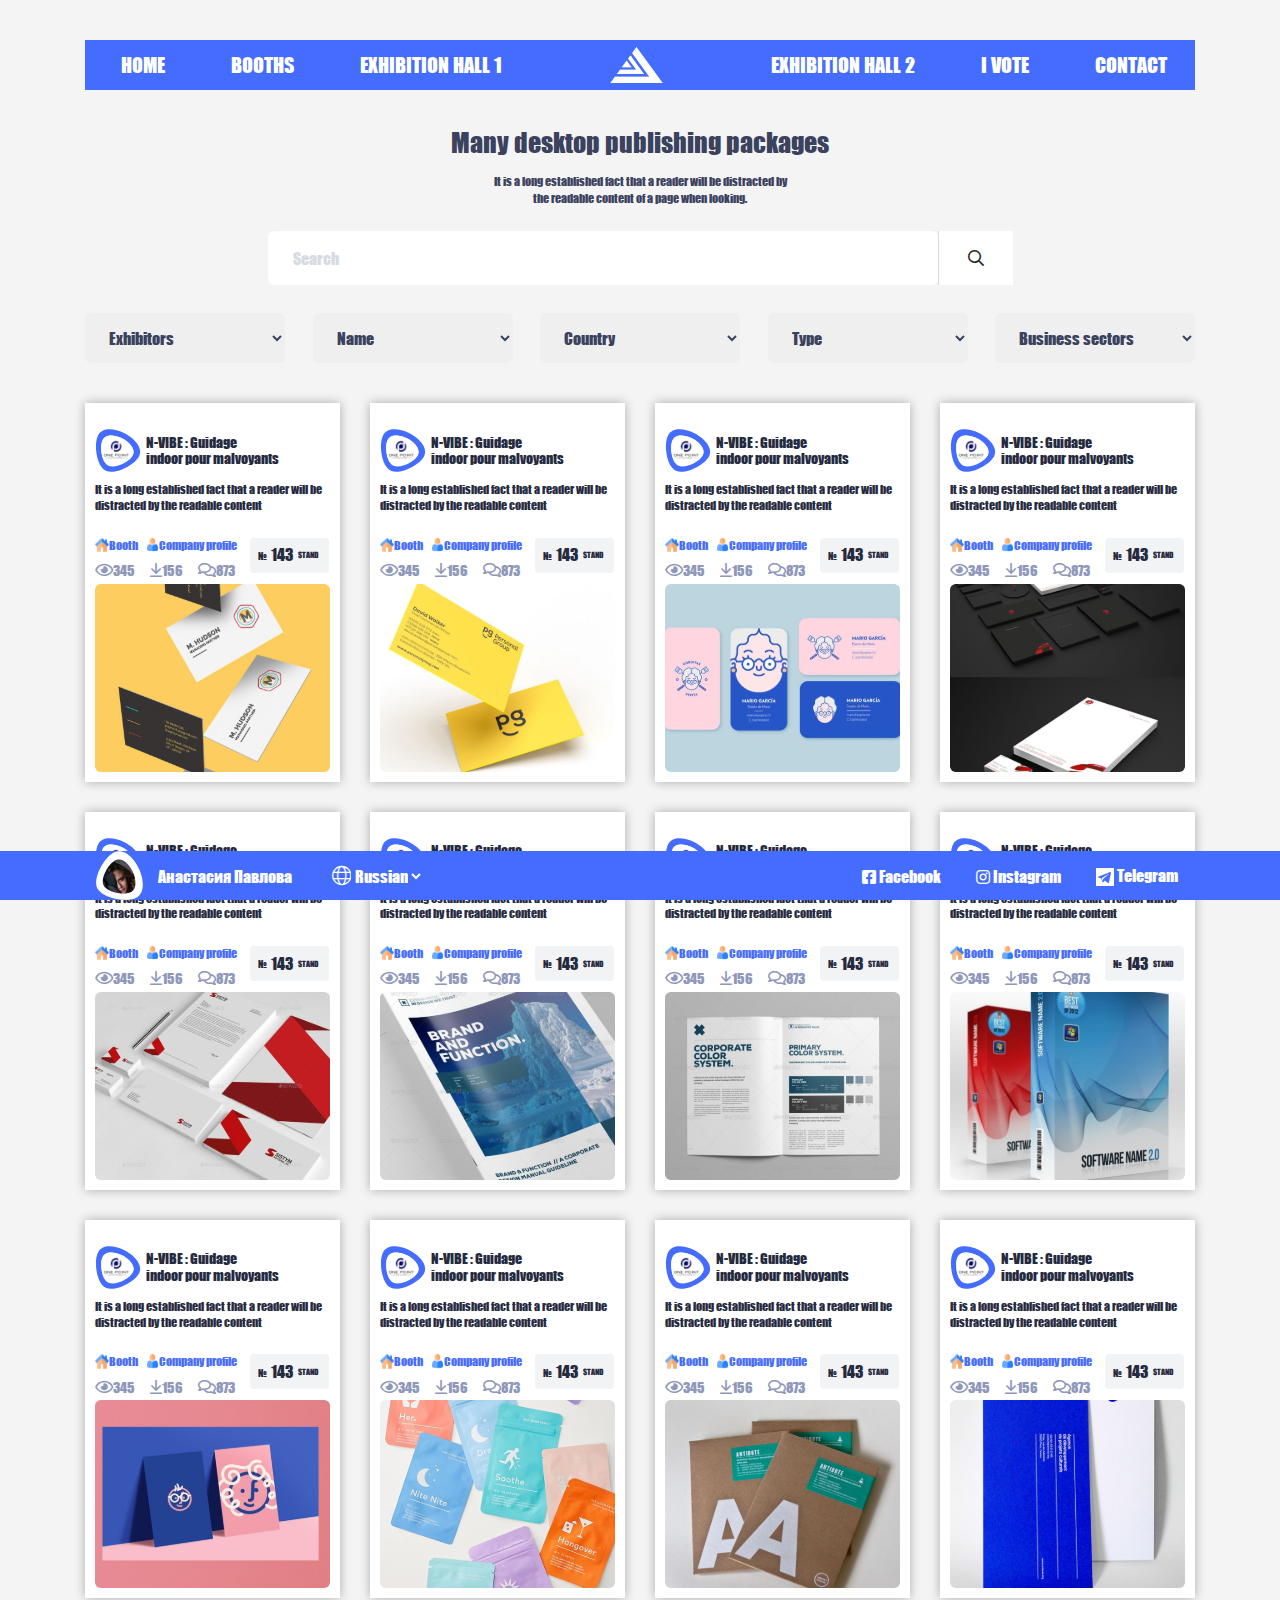
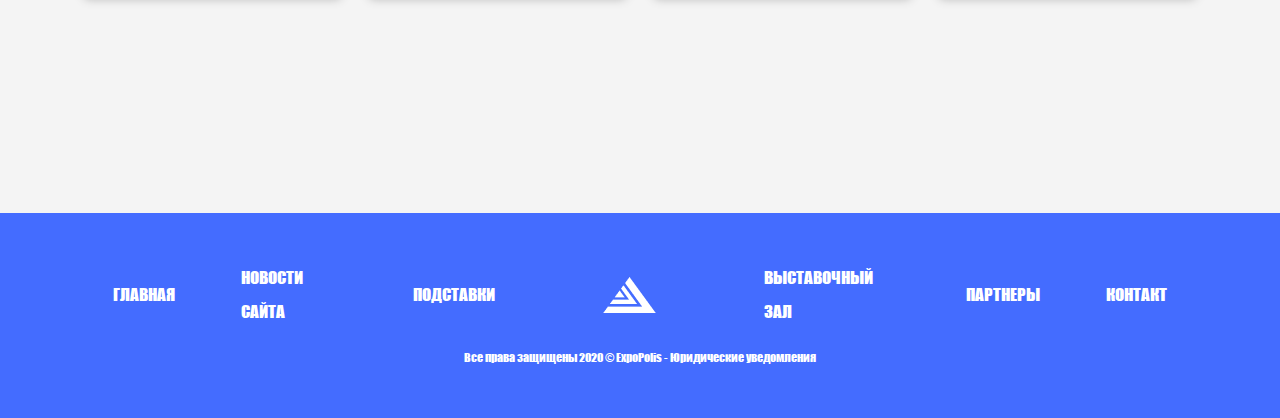
<file: card.html>
<!DOCTYPE html>
<html lang="en">

<head>
    <meta charset="UTF-8">
    <meta name="viewport" content="width=device-width, initial-scale=1.0">
    <title>Document</title>
    <link rel="stylesheet" href="style/all.min.css">
    <link rel="stylesheet" href="style/bootstrap.min.css">
    <link rel="stylesheet" href="style/style.css">
</head>

<body>
    <header class="header">

        <div class="container  ">
            <div class="header_info text-center">
                <nav class="header_nav nav navbar navbar-expand-lg ">
                    <img class="nav_mobi-logo" src="images/Group 5.png" alt="">
                    <button class="navbar-toggler" type="button" data-toggle="collapse"
                        data-target="#navbarSupportedContent" aria-controls="navbarSupportedContent"
                        aria-expanded="false" aria-label="Toggle navigation">
                        <span class="header_icon far fa-bars "></span>
                    </button>
                    <div class="collapse navbar-collapse" id="navbarSupportedContent">
                        <ul class="header__menu d-flex align-items-center navbar-nav ml-auto">
                            <li class="nav-item nav__list">
                                <a class="nav-link" href="#">HOME</a>
                            </li>
                            <li class="nav-item nav__list">
                                <a class="nav-link" href="#">BOOTHS</a>
                            </li>
                            <li class="nav-item nav__list">
                                <a class="nav-link" href="outside.html">EXHIBITION HALL 1</a>
                            </li>
                            <li class="nav_logo nav-item nav__list">
                                <img class="nav-item_logo" src="images/Group 5.png" alt="">
                            </li>
                            <li class="nav-item nav__list">
                                <a class="nav-link" href="insideHall.html">EXHIBITION HALL 2</a>
                            </li>
                            <li class="nav-item nav__list">
                                <a class="nav-link" href="ivote.html">I VOTE</a>
                            </li>
                            <li class="nav-item nav__list dropdown">
                                <a class="nav-link" href="contact.html">
                                    CONTACT
                                </a>
                                <div class="dropdown-menu" aria-labelledby="navbarDropdown">
                                    <a class="dropdown-item" href="tel:+998946715566">+998 94 671-55-66</a>

                                    <div class="dropdown-divider"></div>
                                    <a class="dropdown-item"
                                        href="mailto:izzatulloh5566v@gmail.com">@izzatulloh5566@gmail.com</a>
                                </div>
                            </li>
                        </ul>
                    </div>
                </nav>
            </div>
            <div class="card_header-info d-flex flex-column align-items-center  ">
                <h2 class="header__card-title ">
                    Many desktop publishing packages
                </h2>
                <p class="header__card-text ">
                    It is a long established fact that a reader will be distracted by the
                    readable content of a page when looking.
                </p>
            </div>
            <form action="">
                <label class="card__search d-flex justify-content-center">
                    <input class="search" type="search" name="search" id="" placeholder="Search">
                    <i class="icon_search far fa-search"></i>

                </label>
                <div class="card_select flex-wrap d-flex justify-content-between">
                    <select class="card_select-info" name="city" id="">
                        <option value="" selected>Exhibitors</option>
                        <option value="">Name</option>
                        <option value="">Country</option>
                    </select>
                    <select class="card_select-info" name="city" id="">
                        <option value="">Exhibitors</option>
                        <option value="" selected>Name</option>
                        <option value="">Country</option>
                    </select>
                    <select class="card_select-info" name="city" id="">
                        <option value="">Exhibitors</option>
                        <option value="">Name</option>
                        <option value="" selected>Country</option>
                    </select>
                    <select class="card_select-info" name="city" id="">
                        <option value="" selected>Type</option>
                        <option value="">Name</option>
                        <option value="">Country</option>
                    </select>
                    <select class="card_select-info" name="city" id="">
                        <option value="" selected>Business sectors</option>
                        <option value="">Name</option>
                        <option value="">Country</option>
                    </select>
                </div>
            </form>
            <div class="row">
                <div class="card__info col-xl-3 col-md-6">
                    <div class="cards">
                        <div class="card_head d-flex align-items-center">
                            <img src="images/Mask Group (1).svg" alt="">
                            <p class="card_head-text">N-VIBE : Guidage <br>
                                indoor pour malvoyants</p>
                        </div>
                        <p class="card-text">It is a long established fact that a reader will be distracted by the
                            readable content </p>
                        <div class="cards_info d-flex">
                            <div class="card__info-item">
                                <div class="card__info-item-first d-flex align-items-start">
                                    <a class="cards__info-link d-flex" href="#">
                                        <img src="images/Group 559.png" alt="">
                                        Booth
                                    </a>
                                    <a class="cards__info-link d-flex" href="#">
                                        <img src="images/Group 562.png" alt="">
                                        Company profile
                                    </a>
                                </div>
                                <div class="card__info-item-sec d-flex">
                                    <div class="card__info-icon d-flex">
                                        <span class="cards__icon far fa-eye"></span>
                                        <p class="card__info-icon-text">
                                            345
                                        </p>
                                    </div>
                                    <div class="card__info-icon d-flex">
                                        <span class="cards__icon far fa-arrow-to-bottom"></span>
                                        <p class="card__info-icon-text">
                                            156
                                        </p>
                                    </div>
                                    <div class="card__info-icon d-flex">
                                        <span class="cards__icon far fa-comments"></span>
                                        <p class="card__info-icon-text">
                                            873
                                        </p>
                                    </div>
                                </div>

                            </div>
                            <div class="cards__info-number d-flex align-items-center">
                                <p class="card-number-first">№</p>
                                <p class="card-number-sec">143</p>
                                <p class="card-number-third">STAND</p>
                            </div>
                        </div>
                        <div class="card_img text-center">
                            <img width="235" src="images/Rectangle 73.svg" alt="">
                        </div>
                    </div>

                </div>
                <div class="card__info col-xl-3 col-md-6">
                    <div class="cards">
                        <div class="card_head d-flex align-items-center">
                            <img src="images/Mask Group (1).svg" alt="">
                            <p class="card_head-text">N-VIBE : Guidage <br>
                                indoor pour malvoyants</p>
                        </div>
                        <p class="card-text">It is a long established fact that a reader will be distracted by the
                            readable content </p>
                        <div class="cards_info d-flex">
                            <div class="card__info-item">
                                <div class="card__info-item-first d-flex align-items-start">
                                    <a class="cards__info-link d-flex" href="#">
                                        <img src="images/Group 559.png" alt="">
                                        Booth
                                    </a>
                                    <a class="cards__info-link d-flex" href="#">
                                        <img src="images/Group 562.png" alt="">
                                        Company profile
                                    </a>
                                </div>
                                <div class="card__info-item-sec d-flex">
                                    <div class="card__info-icon d-flex">
                                        <span class="cards__icon far fa-eye"></span>
                                        <p class="card__info-icon-text">
                                            345
                                        </p>
                                    </div>
                                    <div class="card__info-icon d-flex">
                                        <span class="cards__icon far fa-arrow-to-bottom"></span>
                                        <p class="card__info-icon-text">
                                            156
                                        </p>
                                    </div>
                                    <div class="card__info-icon d-flex">
                                        <span class="cards__icon far fa-comments"></span>
                                        <p class="card__info-icon-text">
                                            873
                                        </p>
                                    </div>
                                </div>

                            </div>
                            <div class="cards__info-number d-flex align-items-center">
                                <p class="card-number-first">№</p>
                                <p class="card-number-sec">143</p>
                                <p class="card-number-third">STAND</p>
                            </div>
                        </div>
                        <div class="card_img text-center">
                            <img width="235" src="images/Rectangle 73(1).svg" alt="">
                        </div>
                    </div>

                </div>
                <div class="card__info col-xl-3 col-md-6">
                    <div class="cards">
                        <div class="card_head d-flex align-items-center">
                            <img src="images/Mask Group (1).svg" alt="">
                            <p class="card_head-text">N-VIBE : Guidage <br>
                                indoor pour malvoyants</p>
                        </div>
                        <p class="card-text">It is a long established fact that a reader will be distracted by the
                            readable content </p>
                        <div class="cards_info d-flex">
                            <div class="card__info-item">
                                <div class="card__info-item-first d-flex align-items-start">
                                    <a class="cards__info-link d-flex" href="#">
                                        <img src="images/Group 559.png" alt="">
                                        Booth
                                    </a>
                                    <a class="cards__info-link d-flex" href="#">
                                        <img src="images/Group 562.png" alt="">
                                        Company profile
                                    </a>
                                </div>
                                <div class="card__info-item-sec d-flex">
                                    <div class="card__info-icon d-flex">
                                        <span class="cards__icon far fa-eye"></span>
                                        <p class="card__info-icon-text">
                                            345
                                        </p>
                                    </div>
                                    <div class="card__info-icon d-flex">
                                        <span class="cards__icon far fa-arrow-to-bottom"></span>
                                        <p class="card__info-icon-text">
                                            156
                                        </p>
                                    </div>
                                    <div class="card__info-icon d-flex">
                                        <span class="cards__icon far fa-comments"></span>
                                        <p class="card__info-icon-text">
                                            873
                                        </p>
                                    </div>
                                </div>
                            </div>
                            <div class="cards__info-number d-flex align-items-center">
                                <p class="card-number-first">№</p>
                                <p class="card-number-sec">143</p>
                                <p class="card-number-third">STAND</p>
                            </div>
                        </div>
                        <div class="card_img text-center">
                            <img width="235" src="images/Rectangle 73(2).svg" alt="">
                        </div>
                    </div>
                </div>
                <div class="card__info col-xl-3 col-md-6">
                    <div class="cards">
                        <div class="card_head d-flex align-items-center">
                            <img src="images/Mask Group (1).svg" alt="">
                            <p class="card_head-text">N-VIBE : Guidage <br>
                                indoor pour malvoyants</p>
                        </div>
                        <p class="card-text">It is a long established fact that a reader will be distracted by the
                            readable content </p>
                        <div class="cards_info d-flex">
                            <div class="card__info-item">
                                <div class="card__info-item-first d-flex align-items-start">
                                    <a class="cards__info-link d-flex" href="#">
                                        <img src="images/Group 559.png" alt="">
                                        Booth
                                    </a>
                                    <a class="cards__info-link d-flex" href="#">
                                        <img src="images/Group 562.png" alt="">
                                        Company profile
                                    </a>
                                </div>
                                <div class="card__info-item-sec d-flex">
                                    <div class="card__info-icon d-flex">
                                        <span class="cards__icon far fa-eye"></span>
                                        <p class="card__info-icon-text">
                                            345
                                        </p>
                                    </div>
                                    <div class="card__info-icon d-flex">
                                        <span class="cards__icon far fa-arrow-to-bottom"></span>
                                        <p class="card__info-icon-text">
                                            156
                                        </p>
                                    </div>
                                    <div class="card__info-icon d-flex">
                                        <span class="cards__icon far fa-comments"></span>
                                        <p class="card__info-icon-text">
                                            873
                                        </p>
                                    </div>
                                </div>
                            </div>
                            <div class="cards__info-number d-flex align-items-center">
                                <p class="card-number-first">№</p>
                                <p class="card-number-sec">143</p>
                                <p class="card-number-third">STAND</p>
                            </div>
                        </div>
                        <div class="card_img text-center">
                            <img width="235" src="images/Rectangle 73(3).svg" alt="">
                        </div>
                    </div>
                </div>
            </div>
            <div class="row">
                <div class="card__info col-xl-3 col-md-6">
                    <div class="cards">
                        <div class="card_head d-flex align-items-center">
                            <img src="images/Mask Group (1).svg" alt="">
                            <p class="card_head-text">N-VIBE : Guidage <br>
                                indoor pour malvoyants</p>
                        </div>
                        <p class="card-text">It is a long established fact that a reader will be distracted by the
                            readable content </p>
                        <div class="cards_info d-flex">
                            <div class="card__info-item">
                                <div class="card__info-item-first d-flex align-items-start">
                                    <a class="cards__info-link d-flex" href="#">
                                        <img src="images/Group 559.png" alt="">
                                        Booth
                                    </a>
                                    <a class="cards__info-link d-flex" href="#">
                                        <img src="images/Group 562.png" alt="">
                                        Company profile
                                    </a>
                                </div>
                                <div class="card__info-item-sec d-flex">
                                    <div class="card__info-icon d-flex">
                                        <span class="cards__icon far fa-eye"></span>
                                        <p class="card__info-icon-text">
                                            345
                                        </p>
                                    </div>
                                    <div class="card__info-icon d-flex">
                                        <span class="cards__icon far fa-arrow-to-bottom"></span>
                                        <p class="card__info-icon-text">
                                            156
                                        </p>
                                    </div>
                                    <div class="card__info-icon d-flex">
                                        <span class="cards__icon far fa-comments"></span>
                                        <p class="card__info-icon-text">
                                            873
                                        </p>
                                    </div>
                                </div>
                            </div>
                            <div class="cards__info-number d-flex align-items-center">
                                <p class="card-number-first">№</p>
                                <p class="card-number-sec">143</p>
                                <p class="card-number-third">STAND</p>
                            </div>
                        </div>
                        <div class="card_img text-center">
                            <img width="235" src="images/Rectangle 73(4).svg" alt="">
                        </div>
                    </div>
                </div>
                <div class="card__info col-xl-3 col-md-6">
                    <div class="cards">
                        <div class="card_head d-flex align-items-center">
                            <img src="images/Mask Group (1).svg" alt="">
                            <p class="card_head-text">N-VIBE : Guidage <br>
                                indoor pour malvoyants</p>
                        </div>
                        <p class="card-text">It is a long established fact that a reader will be distracted by the
                            readable content </p>
                        <div class="cards_info d-flex">
                            <div class="card__info-item">
                                <div class="card__info-item-first d-flex align-items-start">
                                    <a class="cards__info-link d-flex" href="#">
                                        <img src="images/Group 559.png" alt="">
                                        Booth
                                    </a>
                                    <a class="cards__info-link d-flex" href="#">
                                        <img src="images/Group 562.png" alt="">
                                        Company profile
                                    </a>
                                </div>
                                <div class="card__info-item-sec d-flex">
                                    <div class="card__info-icon d-flex">
                                        <span class="cards__icon far fa-eye"></span>
                                        <p class="card__info-icon-text">
                                            345
                                        </p>
                                    </div>
                                    <div class="card__info-icon d-flex">
                                        <span class="cards__icon far fa-arrow-to-bottom"></span>
                                        <p class="card__info-icon-text">
                                            156
                                        </p>
                                    </div>
                                    <div class="card__info-icon d-flex">
                                        <span class="cards__icon far fa-comments"></span>
                                        <p class="card__info-icon-text">
                                            873
                                        </p>
                                    </div>
                                </div>
                            </div>
                            <div class="cards__info-number d-flex align-items-center">
                                <p class="card-number-first">№</p>
                                <p class="card-number-sec">143</p>
                                <p class="card-number-third">STAND</p>
                            </div>
                        </div>
                        <div class="card_img text-center">
                            <img width="235" src="images/Rectangle 73(5).svg" alt="">
                        </div>
                    </div>
                </div>
                <div class="card__info col-xl-3 col-md-6">
                    <div class="cards">
                        <div class="card_head d-flex align-items-center">
                            <img src="images/Mask Group (1).svg" alt="">
                            <p class="card_head-text">N-VIBE : Guidage <br>
                                indoor pour malvoyants</p>
                        </div>
                        <p class="card-text">It is a long established fact that a reader will be distracted by the
                            readable content </p>
                        <div class="cards_info d-flex">
                            <div class="card__info-item">
                                <div class="card__info-item-first d-flex align-items-start">
                                    <a class="cards__info-link d-flex" href="#">
                                        <img src="images/Group 559.png" alt="">
                                        Booth
                                    </a>
                                    <a class="cards__info-link d-flex" href="#">
                                        <img src="images/Group 562.png" alt="">
                                        Company profile
                                    </a>
                                </div>
                                <div class="card__info-item-sec d-flex">
                                    <div class="card__info-icon d-flex">
                                        <span class="cards__icon far fa-eye"></span>
                                        <p class="card__info-icon-text">
                                            345
                                        </p>
                                    </div>
                                    <div class="card__info-icon d-flex">
                                        <span class="cards__icon far fa-arrow-to-bottom"></span>
                                        <p class="card__info-icon-text">
                                            156
                                        </p>
                                    </div>
                                    <div class="card__info-icon d-flex">
                                        <span class="cards__icon far fa-comments"></span>
                                        <p class="card__info-icon-text">
                                            873
                                        </p>
                                    </div>
                                </div>
                            </div>
                            <div class="cards__info-number d-flex align-items-center">
                                <p class="card-number-first">№</p>
                                <p class="card-number-sec">143</p>
                                <p class="card-number-third">STAND</p>
                            </div>
                        </div>
                        <div class="card_img text-center">
                            <img width="235" src="images/Rectangle 73(6).svg" alt="">
                        </div>
                    </div>
                </div>
                <div class="card__info col-xl-3 col-md-6">
                    <div class="cards">
                        <div class="card_head d-flex align-items-center">
                            <img src="images/Mask Group (1).svg" alt="">
                            <p class="card_head-text">N-VIBE : Guidage <br>
                                indoor pour malvoyants</p>
                        </div>
                        <p class="card-text">It is a long established fact that a reader will be distracted by the
                            readable content </p>
                        <div class="cards_info d-flex">
                            <div class="card__info-item">
                                <div class="card__info-item-first d-flex align-items-start">
                                    <a class="cards__info-link d-flex" href="#">
                                        <img src="images/Group 559.png" alt="">
                                        Booth
                                    </a>
                                    <a class="cards__info-link d-flex" href="#">
                                        <img src="images/Group 562.png" alt="">
                                        Company profile
                                    </a>
                                </div>
                                <div class="card__info-item-sec d-flex">
                                    <div class="card__info-icon d-flex">
                                        <span class="cards__icon far fa-eye"></span>
                                        <p class="card__info-icon-text">
                                            345
                                        </p>
                                    </div>
                                    <div class="card__info-icon d-flex">
                                        <span class="cards__icon far fa-arrow-to-bottom"></span>
                                        <p class="card__info-icon-text">
                                            156
                                        </p>
                                    </div>
                                    <div class="card__info-icon d-flex">
                                        <span class="cards__icon far fa-comments"></span>
                                        <p class="card__info-icon-text">
                                            873
                                        </p>
                                    </div>
                                </div>
                            </div>
                            <div class="cards__info-number d-flex align-items-center">
                                <p class="card-number-first">№</p>
                                <p class="card-number-sec">143</p>
                                <p class="card-number-third">STAND</p>
                            </div>
                        </div>
                        <div class="card_img text-center">
                            <img width="235" src="images/Rectangle 73(7).svg" alt="">
                        </div>
                    </div>
                </div>
            </div>
            <div class="row card_last-row">
                <div class="card__info col-xl-3 col-md-6">
                    <div class="cards">
                        <div class="card_head d-flex align-items-center">
                            <img src="images/Mask Group (1).svg" alt="">
                            <p class="card_head-text">N-VIBE : Guidage <br>
                                indoor pour malvoyants</p>
                        </div>
                        <p class="card-text">It is a long established fact that a reader will be distracted by the
                            readable content </p>
                        <div class="cards_info d-flex">
                            <div class="card__info-item">
                                <div class="card__info-item-first d-flex align-items-start">
                                    <a class="cards__info-link d-flex" href="#">
                                        <img src="images/Group 559.png" alt="">
                                        Booth
                                    </a>
                                    <a class="cards__info-link d-flex" href="#">
                                        <img src="images/Group 562.png" alt="">
                                        Company profile
                                    </a>
                                </div>
                                <div class="card__info-item-sec d-flex">
                                    <div class="card__info-icon d-flex">
                                        <span class="cards__icon far fa-eye"></span>
                                        <p class="card__info-icon-text">
                                            345
                                        </p>
                                    </div>
                                    <div class="card__info-icon d-flex">
                                        <span class="cards__icon far fa-arrow-to-bottom"></span>
                                        <p class="card__info-icon-text">
                                            156
                                        </p>
                                    </div>
                                    <div class="card__info-icon d-flex">
                                        <span class="cards__icon far fa-comments"></span>
                                        <p class="card__info-icon-text">
                                            873
                                        </p>
                                    </div>
                                </div>

                            </div>
                            <div class="cards__info-number d-flex align-items-center">
                                <p class="card-number-first">№</p>
                                <p class="card-number-sec">143</p>
                                <p class="card-number-third">STAND</p>
                            </div>
                        </div>
                        <div class="card_img text-center">
                            <img width="235" src="images/Rectangle 73(8).svg" alt="">
                        </div>
                    </div>

                </div>
                <div class="card__info col-xl-3 col-md-6">
                    <div class="cards">
                        <div class="card_head d-flex align-items-center">
                            <img src="images/Mask Group (1).svg" alt="">
                            <p class="card_head-text">N-VIBE : Guidage <br>
                                indoor pour malvoyants</p>
                        </div>
                        <p class="card-text">It is a long established fact that a reader will be distracted by the
                            readable content </p>
                        <div class="cards_info d-flex">
                            <div class="card__info-item">
                                <div class="card__info-item-first d-flex align-items-start">
                                    <a class="cards__info-link d-flex" href="#">
                                        <img src="images/Group 559.png" alt="">
                                        Booth
                                    </a>
                                    <a class="cards__info-link d-flex" href="#">
                                        <img src="images/Group 562.png" alt="">
                                        Company profile
                                    </a>
                                </div>
                                <div class="card__info-item-sec d-flex">
                                    <div class="card__info-icon d-flex">
                                        <span class="cards__icon far fa-eye"></span>
                                        <p class="card__info-icon-text">
                                            345
                                        </p>
                                    </div>
                                    <div class="card__info-icon d-flex">
                                        <span class="cards__icon far fa-arrow-to-bottom"></span>
                                        <p class="card__info-icon-text">
                                            156
                                        </p>
                                    </div>
                                    <div class="card__info-icon d-flex">
                                        <span class="cards__icon far fa-comments"></span>
                                        <p class="card__info-icon-text">
                                            873
                                        </p>
                                    </div>
                                </div>

                            </div>
                            <div class="cards__info-number d-flex align-items-center">
                                <p class="card-number-first">№</p>
                                <p class="card-number-sec">143</p>
                                <p class="card-number-third">STAND</p>
                            </div>
                        </div>
                        <div class="card_img text-center">
                            <img width="235" src="images/Rectangle 73(9).svg" alt="">
                        </div>
                    </div>

                </div>
                <div class="card__info col-xl-3 col-md-6">
                    <div class="cards">
                        <div class="card_head d-flex align-items-center">
                            <img src="images/Mask Group (1).svg" alt="">
                            <p class="card_head-text">N-VIBE : Guidage <br>
                                indoor pour malvoyants</p>
                        </div>
                        <p class="card-text">It is a long established fact that a reader will be distracted by the
                            readable content </p>
                        <div class="cards_info d-flex">
                            <div class="card__info-item">
                                <div class="card__info-item-first d-flex align-items-start">
                                    <a class="cards__info-link d-flex" href="#">
                                        <img src="images/Group 559.png" alt="">
                                        Booth
                                    </a>
                                    <a class="cards__info-link d-flex" href="#">
                                        <img src="images/Group 562.png" alt="">
                                        Company profile
                                    </a>
                                </div>
                                <div class="card__info-item-sec d-flex">
                                    <div class="card__info-icon d-flex">
                                        <span class="cards__icon far fa-eye"></span>
                                        <p class="card__info-icon-text">
                                            345
                                        </p>
                                    </div>
                                    <div class="card__info-icon d-flex">
                                        <span class="cards__icon far fa-arrow-to-bottom"></span>
                                        <p class="card__info-icon-text">
                                            156
                                        </p>
                                    </div>
                                    <div class="card__info-icon d-flex">
                                        <span class="cards__icon far fa-comments"></span>
                                        <p class="card__info-icon-text">
                                            873
                                        </p>
                                    </div>
                                </div>

                            </div>
                            <div class="cards__info-number d-flex align-items-center">
                                <p class="card-number-first">№</p>
                                <p class="card-number-sec">143</p>
                                <p class="card-number-third">STAND</p>
                            </div>
                        </div>
                        <div class="card_img text-center">
                            <img width="235" src="images/Rectangle 73(10).svg" alt="">
                        </div>
                    </div>

                </div>
                <div class="card__info col-xl-3 col-md-6">
                    <div class="cards">
                        <div class="card_head d-flex align-items-center">
                            <img src="images/Mask Group (1).svg" alt="">
                            <p class="card_head-text">N-VIBE : Guidage <br>
                                indoor pour malvoyants</p>
                        </div>
                        <p class="card-text">It is a long established fact that a reader will be distracted by the
                            readable content </p>
                        <div class="cards_info d-flex">
                            <div class="card__info-item">
                                <div class="card__info-item-first d-flex align-items-start">
                                    <a class="cards__info-link d-flex" href="#">
                                        <img src="images/Group 559.png" alt="">
                                        Booth
                                    </a>
                                    <a class="cards__info-link d-flex" href="#">
                                        <img src="images/Group 562.png" alt="">
                                        Company profile
                                    </a>
                                </div>
                                <div class="card__info-item-sec d-flex">
                                    <div class="card__info-icon d-flex">
                                        <span class="cards__icon far fa-eye"></span>
                                        <p class="card__info-icon-text">
                                            345
                                        </p>
                                    </div>
                                    <div class="card__info-icon d-flex">
                                        <span class="cards__icon far fa-arrow-to-bottom"></span>
                                        <p class="card__info-icon-text">
                                            156
                                        </p>
                                    </div>
                                    <div class="card__info-icon d-flex">
                                        <span class="cards__icon far fa-comments"></span>
                                        <p class="card__info-icon-text">
                                            873
                                        </p>
                                    </div>
                                </div>

                            </div>
                            <div class="cards__info-number d-flex align-items-center">
                                <p class="card-number-first">№</p>
                                <p class="card-number-sec">143</p>
                                <p class="card-number-third">STAND</p>
                            </div>
                        </div>
                        <div class="card_img text-center">
                            <img width="235" src="images/Rectangle 73(11).svg" alt="">
                        </div>
                    </div>

                </div>

            </div>

        </div>

    </header>


    <footer class="footer container-fluid">
        <div class="container">
            <div class="header_info ">
                <nav class="header_nav nav navbar navbar-expand-lg ">
                    <img class="nav_mobi-logo" src="images/Group 5.png" alt="">
                    <button class="navbar-toggler" type="button" data-toggle="collapse"
                        data-target="#navbarSupportedContent" aria-controls="navbarSupportedContent"
                        aria-expanded="false" aria-label="Toggle navigation">
                        <span class="header_icon far fa-bars "></span>
                    </button>
                    <div class="collapse navbar-collapse">
                        <ul class="header__menu d-flex align-items-center navbar-nav ml-auto">
                            <li class="nav-item nav__list">
                                <a class="nav-link footer_nav-link" href="#">ГЛАВНАЯ</a>
                            </li>
                            <li class="nav-item nav__list">
                                <a class="nav-link footer_nav-link" href="#">НОВОСТИ САЙТА</a>
                            </li>
                            <li class="nav-item nav__list">
                                <a class="nav-link footer_nav-link" href="#">ПОДСТАВКИ</a>
                            </li>
                            <li class="nav_logo nav-item nav__list">
                                <img class="nav-item_logo" src="images/Group 5.png" alt="">
                            </li>
                            <li class="nav-item nav__list">
                                <a class="nav-link footer_nav-link" href="#">ВЫСТАВОЧНЫЙ ЗАЛ</a>
                            </li>
                            <li class="nav-item nav__list">
                                <a class="nav-link footer_nav-link" href="#">ПАРТНЕРЫ</a>
                            </li>
                            <li class="nav-item nav__list dropdown">
                                <a class="nav-link footer_nav-link" href="#" role="button" data-toggle="dropdown"
                                    aria-haspopup="true" aria-expanded="false">
                                    КОНТАКТ
                                </a>
                                <div class="dropdown-menu" aria-labelledby="navbarDropdown">
                                    <a class="dropdown-item" href="tel:+998946715566">+998 94 671-55-66</a>
                                    <div class="dropdown-divider"></div>
                                    <a class="dropdown-item"
                                        href="mailto:izzatulloh5566v@gmail.com">@izzatulloh5566@gmail.com</a>
                                </div>
                            </li>
                        </ul>
                    </div>
                </nav>
            </div>
        </div>
        <p class="footer_end-text text-center ">Все права защищены 2020 © ExpoPolis - Юридические уведомления</p>
        <div class="footer_fixed">
            <div class="container">
                <div class="row d-flex justify-content-between">
                    <div class="col-xl-4 col-lg-6  footer_info d-flex align-items-center justify-content-center">
                        <img src="images/Frame 3.png" alt="">
                        <h5 class="footer_info-name">Анастасия Павлова</h5>
                        <div class="footer_info-item d-flex justify-content-center align-items-center">
                            <span class="footer_info-icon fal fa-globe"></span>
                            <select class="footer_info-select" name="language">
                                <option value="">Russian</option>
                                <option value="">Uzbek</option>
                                <option value="">English</option>
                            </select>
                        </div>
                    </div>
                    <div class="col-xl-4 col-lg-6 footer_info d-flex align-items-center justify-content-around">
                        <a class="footer_icons" href="#">
                            <span class="fab fa-facebook-square"></span>
                            Facebook
                        </a>
                        <a class="footer_icons" href="#">
                            <span class="fab fa-instagram"></span>
                            Instagram
                        </a>
                        <a class="footer_icons" href="#">
                            <img src="images/telegram 1.svg" alt="">
                            Telegram
                        </a>
                    </div>
                </div>
            </div>
        </div>
    </footer>

    <script src="js/jquery.js"></script>
    <script src="js/popper.js"></script>
    <script src="js/bootstrap.min.js"></script>
</body>

</html>
</file>
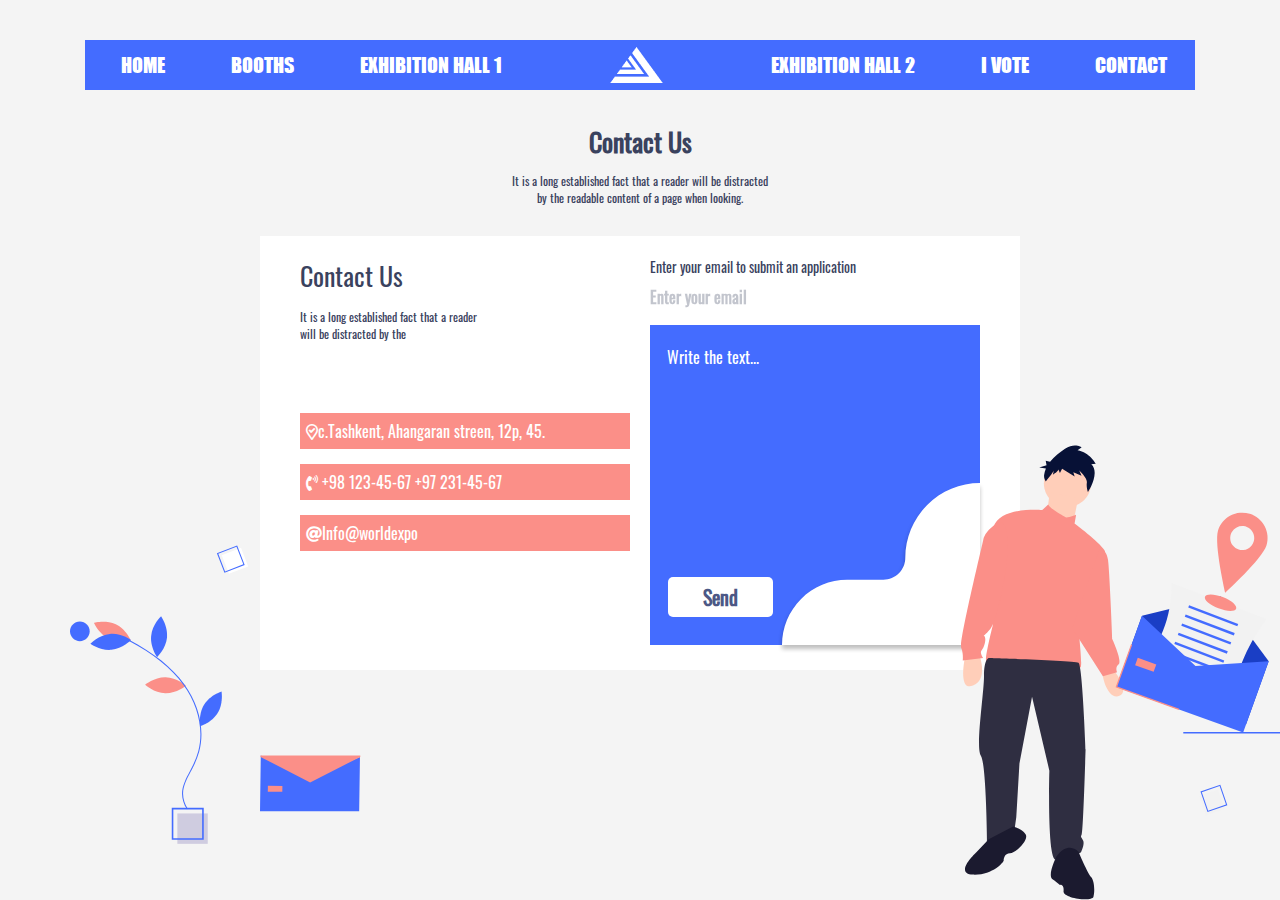
<file: contact.html>
<!DOCTYPE html>
<html lang="en">

<head>
  <meta charset="UTF-8">
  <meta name="viewport" content="width=device-width, initial-scale=1.0">
  <title>contact</title>
  <link rel="stylesheet" href="style/all.min.css">
  <link rel="stylesheet" href="style/bootstrap.min.css">
  <link rel="stylesheet" href="style/style.css">
</head>

<body>
  <div class="contact">
    <div class="container">
      <div class="header_info">
        <nav class="header_nav nav navbar navbar-expand-lg ">
          <img class="nav_mobi-logo" src="images/Group 5.png" alt="">
          <button class="navbar-toggler" type="button" data-toggle="collapse" data-target="#navbarSupportedContent"
            aria-controls="navbarSupportedContent" aria-expanded="false" aria-label="Toggle navigation">
            <span class="header_icon far fa-bars "></span>
          </button>
          <div class="collapse navbar-collapse" id="navbarSupportedContent">
            <ul class="header__menu d-flex align-items-center navbar-nav ml-auto">
              <li class="nav-item nav__list">
                <a class="nav-link" href="#">HOME</a>
              </li>
              <li class="nav-item nav__list">
                <a class="nav-link" href="#">BOOTHS</a>
              </li>
              <li class="nav-item nav__list">
                <a class="nav-link" href="outside.html">EXHIBITION HALL 1</a>
              </li>
              <li class="nav_logo nav-item nav__list">
                <img class="nav-item_logo" src="images/Group 5.png" alt="">
              </li>
              <li class="nav-item nav__list">
                <a class="nav-link" href="insideHall.html">EXHIBITION HALL 2</a>
              </li>
              <li class="nav-item nav__list">
                <a class="nav-link" href="ivote.html">I VOTE</a>
              </li>
              <li class="nav-item nav__list dropdown">
                <a class="nav-link" href="#">
                  CONTACT
                </a>
                <div class="dropdown-menu" aria-labelledby="navbarDropdown">
                  <a class="dropdown-item" href="tel:+998946715566">+998 94 671-55-66</a>

                  <div class="dropdown-divider"></div>
                  <a class="dropdown-item" href="mailto:izzatulloh5566v@gmail.com">@izzatulloh5566@gmail.com</a>
                </div>
              </li>
            </ul>
          </div>
        </nav>
      </div>


    </div>
    <div class="contact_header">
      <div class="container position-relative">
        <div class="contact_header-info d-flex flex-column align-items-center">
          <h2 class="contact-title">
            Contact Us
          </h2>
          <p class="contact-text">
            It is a long established fact that a reader will be distracted by the
            readable content of a page when looking.
          </p>
        </div>
        <div class="row contact_info d-flex justify-content-center">
          <div class="col-4 contact_info-item ">

            <h3 class="contact_info-title">
              Contact Us
            </h3>
            <p class="contact_info-text">
              It is a long established fact that a reader will be distracted by the
            </p>
            <a href="#" class="contact_info-flink"><span class="far fa-map-marker-check"></span>c.Tashkent,
              Ahangaran streen, 12p, 45.</a>
            <a href="tel:+98  123-45-67" class="contact_info-phone"><span class="fas fa-phone-volume"></span> +98
              123-45-67 +97 231-45-67</a>
            <a href="mailto:Info@worldexpo" class="contact_info-email"><span class="fas fa-at"></span>Info@worldexpo</a>
          </div>

          <div class="col-4 contact_info-item">

            <h3 class="contact_info-sec-title">
              Enter your email to submit an application
            </h3>
            <p class="contact_info-sec-text">
              Enter your email
            </p>
        <form class="contact_info-form" action="">
          <textarea class="contact_info-textarea" name="text" placeholder="Write the text..."></textarea>
          <img class="contact_info-form-img" src="images/Vector.svg" alt="">
          <div class="contact_info-form-item ">
            <button class="contact_form-text d-flex" >
              Send
            </button>
        </div>
         </form>
          </div>
        </div>
        <img class="contact_fisrt-img" src="images/Group 651.svg" alt="">
        <img class="contact_sec-img" src="images/Group 652.svg" alt="">
      </div>
    </div>
  </div>


  <script src="js/jquery.js"></script>
  <script src="js/bootstrap.min.js"></script>
</body>

</html>
</file>
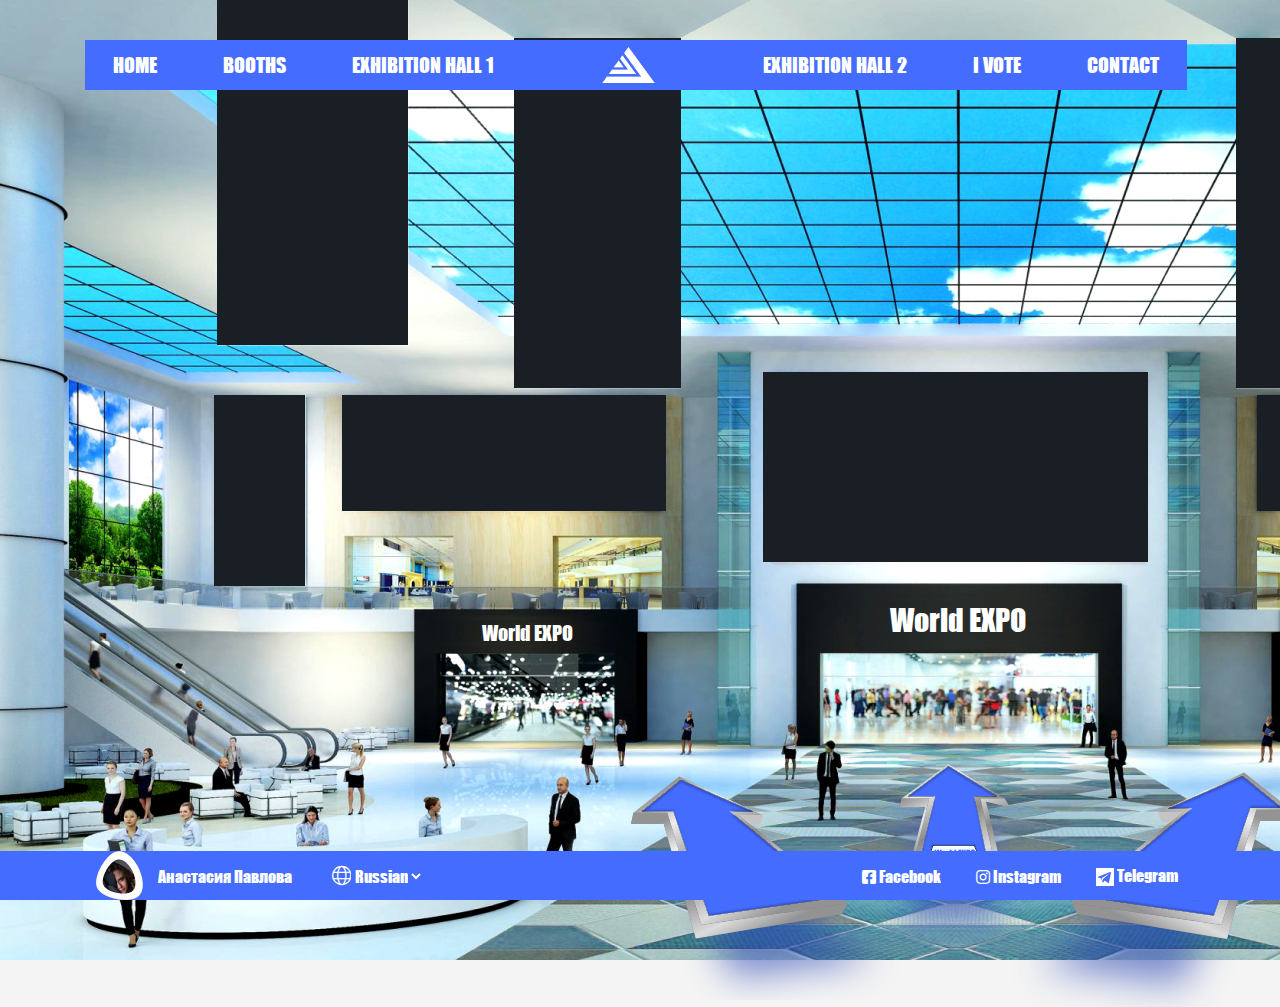
<file: insideHall.html>
<!DOCTYPE html>
<html lang="en">
<head>
    <meta charset="UTF-8">
    <meta name="viewport" content="width=device-width, initial-scale=1.0">
    <title>Document</title>
    <link rel="stylesheet" href="style/all.min.css">
    <link rel="stylesheet" href="style/bootstrap.min.css">
    <link rel="stylesheet" href="style/style.css">
</head>
<body>
    <header class="insideHall_header ">
        <div class="insideHall_header_img ">
            <img class="insideHall_bg" src="images/55 1.jpg" alt="">
            <img class="img_54" src="images/Rectangle 54.png" alt="">
            <img class="img_56" src="images/Rectangle 56.png" alt="">
            <img class="img_60" src="images/Rectangle 60.png" alt="">
            <img class="img_61" src="images/Rectangle 61.png" alt="">
            <img class="img_55" src="images/Rectangle 55.png" alt="">
            <img class="img_57" src="images/Rectangle 57.png" alt="">
            <img class="img_58" src="images/Rectangle 58.png" alt="">
            <img class="img_59" src="images/Rectangle 59.png" alt="">
            <img class="img_62" src="images/Rectangle 62.png" alt="">
            <img class="img_584" src="images/Group 584.svg" alt="">
            <img class="img_583" src="images/Group 583.svg" alt="">
            <img class="img_582" src="images/Group 582.svg" alt="">
            <h1 class="inside_mid-title">World EXPO</h1>
            <h2 class="inside_left-title">World EXPO</h2>
            <h2 class="inside_right-title">World EXPO</h2>
        </div>
    </header>
    <div class="container inside_nav">
        <div class="header_info position-absolute" style="z-index: 999;">
            <nav class="header_nav nav navbar navbar-expand-lg ">
                <img class="nav_mobi-logo" src="images/Group 5.png" alt="">
                <button class="navbar-toggler" type="button" data-toggle="collapse"
                    data-target="#navbarSupportedContent" aria-controls="navbarSupportedContent"
                    aria-expanded="false" aria-label="Toggle navigation">
                    <span class="header_icon far fa-bars "></span>
                </button>
                <div class="collapse navbar-collapse" id="navbarSupportedContent">
                    <ul class="header__menu d-flex align-items-center navbar-nav ml-auto">
                        <li class="nav-item nav__list">
                            <a class="nav-link " href="index.html">HOME</a>
                        </li>
                        <li class="nav-item nav__list">
                            <a class="nav-link" href="#">BOOTHS</a>
                        </li>
                        <li class="nav-item nav__list">
                            <a class="nav-link" href="outside.html">EXHIBITION HALL 1</a>
                        </li>
                        <li class="nav_logo nav-item nav__list">
                            <img class="nav-item_logo" src="images/Group 5.png" alt="">
                        </li>
                        <li class="nav-item nav__list">
                            <a class="nav-link" href="insideHall.html">EXHIBITION HALL 2</a>
                        </li>
                        <li class="nav-item nav__list">
                            <a class="nav-link" href="ivote.html">I VOTE</a>
                        </li>
                        <li class="nav-item nav__list dropdown">
                            <a class="nav-link" href="contact.html" >
                                CONTACT
                            </a>
                            <div class="dropdown-menu" aria-labelledby="navbarDropdown">
                                <a class="dropdown-item" href="tel:+998946715566">+998 94 671-55-66</a>

                                <div class="dropdown-divider"></div>
                                <a class="dropdown-item"
                                    href="mailto:izzatulloh5566v@gmail.com">@izzatulloh5566@gmail.com</a>
                            </div>
                        </li>
                    </ul>
                </div>
            </nav>
        </div>
    </div>  
    <div class="footer_fixed">
        <div class="container">
          <div class="row d-flex justify-content-between">
            <div class="col-xl-4 col-lg-6  footer_info d-flex align-items-center justify-content-center">
              <img src="images/Frame 3.png" alt="">
              <h5 class="footer_info-name">Анастасия Павлова</h5>
              <div class="footer_info-item d-flex justify-content-center align-items-center">
                <span class="footer_info-icon fal fa-globe"></span>
                <select class="footer_info-select" name="language">
                  <option value="">Russian</option>
                  <option value="">Uzbek</option>
                  <option value="">English</option>
                </select>
              </div>
            </div>
            <div class="col-xl-4 col-lg-6 footer_info d-flex align-items-center justify-content-around">
              <a class="footer_icons" href="#">
                <span class="fab fa-facebook-square"></span>
                Facebook
              </a>
              <a class="footer_icons" href="#">
                <span class="fab fa-instagram"></span>
                Instagram
              </a>
              <a class="footer_icons" href="#">
                <img src="images/telegram 1.svg" alt="">
                Telegram
              </a>
            </div>
          </div>
        </div>
      </div>
      <script src="js/jquery.js"></script>
      <script src="js/popper.js"></script>
      <script src="js/bootstrap.min.js"></script>
</body>
</html>
</file>
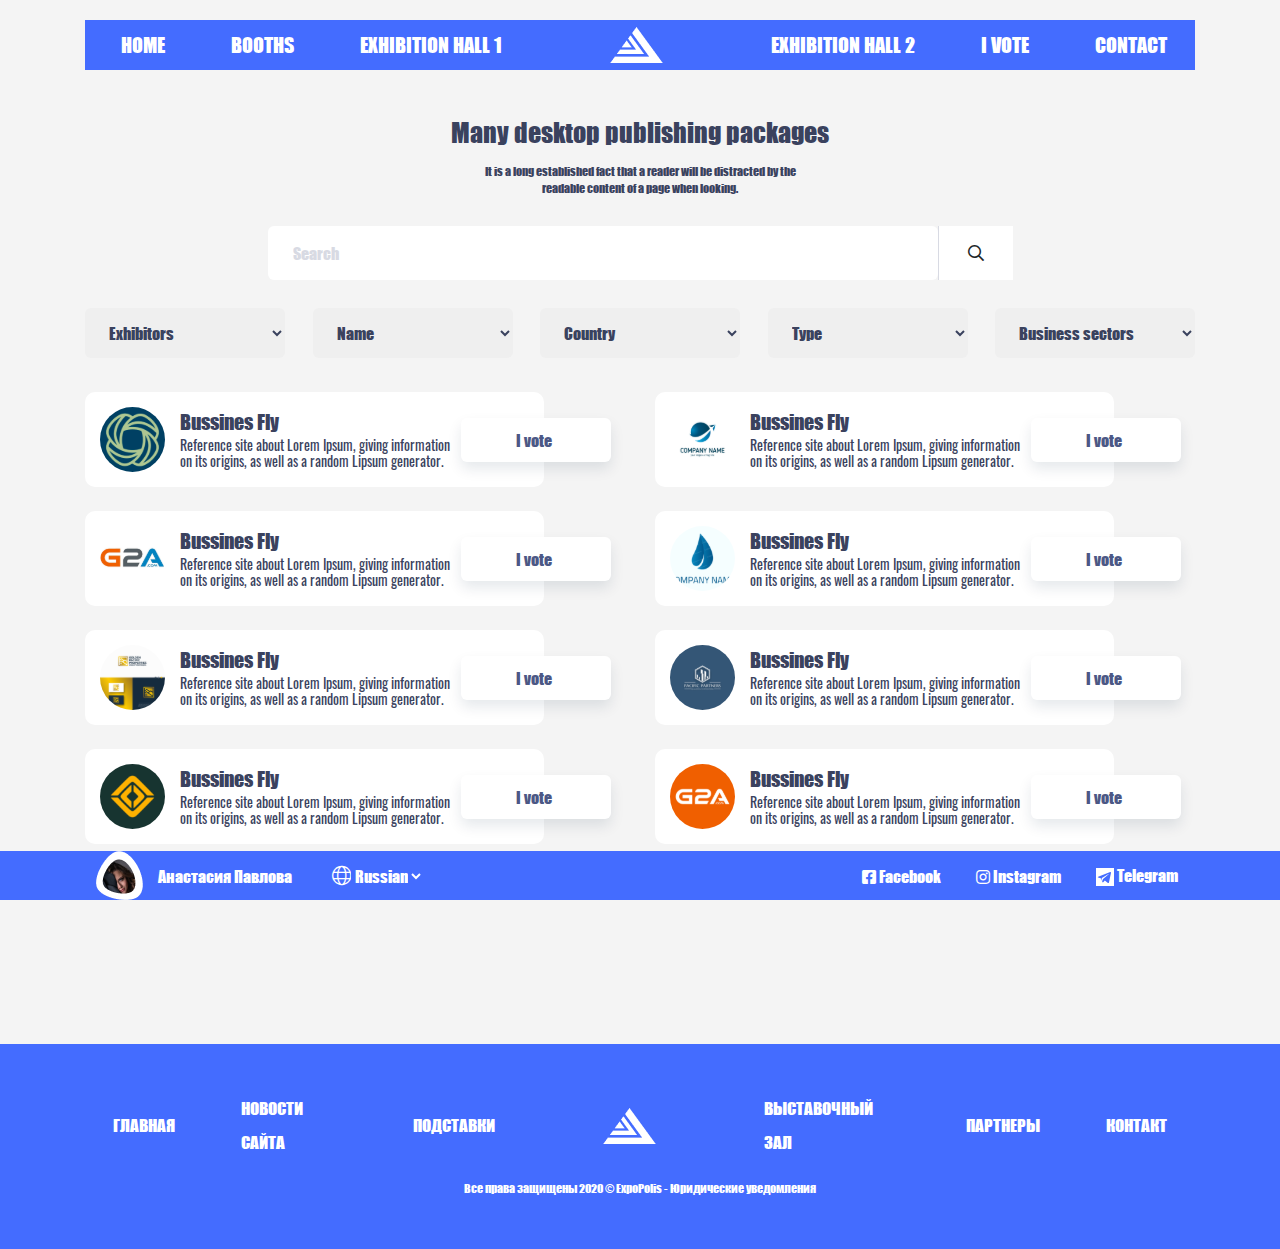
<file: ivote.html>
<!DOCTYPE html>
<html lang="en">

<head>
    <meta charset="UTF-8">
    <meta name="viewport" content="width=, initial-scale=1.0">
    <title>Ivote</title>
    <link rel="stylesheet" href="style/all.min.css">
    <link rel="stylesheet" href="style/bootstrap.min.css">
    <link rel="stylesheet" href="style/style.css">
</head>

<body>
    <div class="header_info">
        <div class="container">
            <nav class="header_nav nav navbar navbar-expand-lg ">
                <img class="nav_mobi-logo" src="images/Group 5.png" alt="">
                <button class="navbar-toggler" type="button" data-toggle="collapse"
                    data-target="#navbarSupportedContent" aria-controls="navbarSupportedContent" aria-expanded="false"
                    aria-label="Toggle navigation">
                    <span class="header_icon far fa-bars "></span>
                </button>
                <div class="collapse navbar-collapse" id="navbarSupportedContent">
                    <ul class="header__menu d-flex align-items-center navbar-nav ml-auto">
                        <li class="nav-item nav__list">
                            <a class="nav-link" href="index.html">HOME</a>
                        </li>
                        <li class="nav-item nav__list">
                            <a class="nav-link" href="#">BOOTHS</a>
                        </li>
                        <li class="nav-item nav__list">
                            <a class="nav-link" href="outside.html">EXHIBITION HALL 1</a>
                        </li>
                        <li class="nav_logo nav-item nav__list">
                            <img class="nav-item_logo" src="images/Group 5.png" alt="">
                        </li>
                        <li class="nav-item nav__list">
                            <a class="nav-link" href="insideHall.html">EXHIBITION HALL 2</a>
                        </li>
                        <li class="nav-item nav__list">
                            <a class="nav-link" href="#">I VOTE</a>
                        </li>
                        <li class="nav-item nav__list dropdown">
                            <a class="nav-link" href="contact.html">
                                CONTACT
                            </a>
                            <div class="dropdown-menu" aria-labelledby="navbarDropdown">
                                <a class="dropdown-item" href="tel:+998946715566">+998 94 671-55-66</a>

                                <div class="dropdown-divider"></div>
                                <a class="dropdown-item"
                                    href="mailto:izzatulloh5566v@gmail.com">@izzatulloh5566@gmail.com</a>
                            </div>
                        </li>
                    </ul>
                </div>
            </nav>
            <div class="ivote_header-info d-flex flex-column align-items-center">
                <h2 class="vote_header-title">
                    Many desktop publishing packages
                </h2>
                <p class="vote_header-text">It is a long established fact that a reader will be distracted by the
                    readable content of a page when looking.</p>
            </div>
            <form action="">
                <label class="card__search d-flex justify-content-center">
                    <input class="search" type="search" name="search" id="" placeholder="Search">
                    <i class="icon_search far fa-search"></i>

                </label>
                <div class="card_select d-flex justify-content-between">
                    <select class="card_select-info" name="city" id="">
                        <option value="" selected>Exhibitors</option>
                        <option value="">Name</option>
                        <option value="">Country</option>
                    </select>
                    <select class="card_select-info" name="city" id="">
                        <option value="">Exhibitors</option>
                        <option value="" selected>Name</option>
                        <option value="">Country</option>
                    </select>
                    <select class="card_select-info" name="city" id="">
                        <option value="">Exhibitors</option>
                        <option value="">Name</option>
                        <option value="" selected>Country</option>
                    </select>
                    <select class="card_select-info" name="city" id="">
                        <option value="" selected>Type</option>
                        <option value="">Name</option>
                        <option value="">Country</option>
                    </select>
                    <select class="card_select-info" name="city" id="">
                        <option value="" selected>Business sectors</option>
                        <option value="">Name</option>
                        <option value="">Country</option>
                    </select>
                </div>
            </form>
            <div class="row">
                <div class="col-md-6  mt-4 ">
                    <div class="doc_part vote_main d-flex  align-content-center">
                        <img src="images/Ellipse 7.svg" alt="">
                        <div class="vote_section">
                            <h2 class="vote_section-title">Bussines Fly</h2>
                            <p class="doc_part-text vote_section-text">
                                Reference site about Lorem Ipsum, giving information on its
                                origins, as well as a random Lipsum generator.
                            </p>
                        </div>
                        <div class="vote_item">
                            <p class="vote_item-text d-flex" style="width: 40px;">
                                I vote
                            </p>
                        </div>
                    </div>
                </div>
                <div class="col-md-6  mt-4 ">
                    <div class="doc_part vote_main d-flex  align-content-center">
                        <img src="images/Ellipse 7 (1).svg" alt="">
                        <div class="vote_section">
                            <h2 class="vote_section-title">Bussines Fly</h2>
                            <p class="doc_part-text vote_section-text">
                                Reference site about Lorem Ipsum, giving information on its
                                origins, as well as a random Lipsum generator.
                            </p>
                        </div>
                        <div class="vote_item">
                            <p class="vote_item-text d-flex" style="width: 40px;">
                                I vote
                            </p>
                        </div>
                    </div>
                </div>

            </div>
            <div class="row">
                <div class="col-md-6  mt-4 ">
                    <div class="doc_part vote_main d-flex  align-content-center">
                        <img src="images/Ellipse 7 (2).svg" alt="">
                        <div class="vote_section">
                            <h2 class="vote_section-title">Bussines Fly</h2>
                            <p class="doc_part-text vote_section-text">
                                Reference site about Lorem Ipsum, giving information on its
                                origins, as well as a random Lipsum generator.
                            </p>
                        </div>
                        <div class="vote_item">
                            <p class="vote_item-text d-flex" style="width: 40px;">
                                I vote
                            </p>
                        </div>
                    </div>
                </div>
                <div class="col-md-6  mt-4 ">
                    <div class="doc_part vote_main d-flex  align-content-center">

                        <img src="images/Ellipse 7 (3).svg" alt="">
                        <div class="vote_section">
                            <h2 class="vote_section-title">Bussines Fly</h2>
                            <p class="doc_part-text vote_section-text">
                                Reference site about Lorem Ipsum, giving information on its
                                origins, as well as a random Lipsum generator.
                            </p>
                        </div>
                        <div class="vote_item">
                            <p class="vote_item-text d-flex" style="width: 40px;">
                                I vote
                            </p>
                        </div>
                    </div>
                </div>

            </div>
            <div class="row">
                <div class="col-md-6  mt-4 ">
                    <div class="doc_part vote_main d-flex  align-content-center">
                        <img src="images/Ellipse 7 (4).svg" alt="">
                        <div class="vote_section">
                            <h2 class="vote_section-title">Bussines Fly</h2>
                            <p class="doc_part-text vote_section-text">
                                Reference site about Lorem Ipsum, giving information on its
                                origins, as well as a random Lipsum generator.
                            </p>
                        </div>
                        <div class="vote_item">
                            <p class="vote_item-text d-flex" style="width: 40px;">
                                I vote
                            </p>
                        </div>
                    </div>
                </div>
                <div class="col-md-6  mt-4 ">
                    <div class="doc_part vote_main d-flex  align-content-center">

                        <img src="images/Ellipse 7 (6).svg" alt="">
                        <div class="vote_section">
                            <h2 class="vote_section-title">Bussines Fly</h2>
                            <p class="doc_part-text vote_section-text">
                                Reference site about Lorem Ipsum, giving information on its
                                origins, as well as a random Lipsum generator.
                            </p>
                        </div>
                        <div class="vote_item">
                            <p class="vote_item-text d-flex" style="width: 40px;">
                                I vote
                            </p>
                        </div>
                    </div>
                </div>

            </div>
            <div class="row ivote__info-item">
                <div class="col-md-6  mt-4 ">
                    <div class="doc_part vote_main d-flex  align-content-center">
                        <img src="images/Ellipse 7 (5).svg" alt="">
                        <div class="vote_section">
                            <h2 class="vote_section-title">Bussines Fly</h2>
                            <p class="doc_part-text vote_section-text">
                                Reference site about Lorem Ipsum, giving information on its
                                origins, as well as a random Lipsum generator.
                            </p>
                        </div>
                        <div class="vote_item">
                            <p class="vote_item-text d-flex" style="width: 40px;">
                                I vote
                            </p>
                        </div>
                    </div>
                </div>
                <div class="col-md-6  mt-4 ">
                    <div class="doc_part vote_main d-flex  align-content-center">

                        <img src="images/Ellipse 7 (7).svg" alt="">
                        <div class="vote_section">
                            <h2 class="vote_section-title">Bussines Fly</h2>
                            <p class="doc_part-text vote_section-text">
                                Reference site about Lorem Ipsum, giving information on its
                                origins, as well as a random Lipsum generator.
                            </p>
                        </div>
                        <div class="vote_item">
                            <p class="vote_item-text d-flex" style="width: 40px;">
                                I vote
                            </p>
                        </div>
                    </div>
                </div>

            </div>
        </div>
    </div>
  <div class="position-relative"> 
       <img class="footer_animate org_footer_animate ivote_footer_animate" src="images/Group 17.png" alt="">
    <footer class="footer container-fluid">
        <div class="container">
            <div class="header_info ">
                <nav class="header_nav nav navbar navbar-expand-lg ">
                    <img class="nav_mobi-logo" src="images/Group 5.png" alt="">
                    <button class="navbar-toggler" type="button" data-toggle="collapse"
                        data-target="#navbarSupportedContent" aria-controls="navbarSupportedContent"
                        aria-expanded="false" aria-label="Toggle navigation">
                        <span class="header_icon far fa-bars "></span>
                    </button>
                    <div class="collapse navbar-collapse">
                        <ul class="header__menu d-flex align-items-center navbar-nav ml-auto">
                            <li class="nav-item nav__list">
                                <a class="nav-link footer_nav-link" href="#">ГЛАВНАЯ</a>
                            </li>
                            <li class="nav-item nav__list">
                                <a class="nav-link footer_nav-link" href="#">НОВОСТИ САЙТА</a>
                            </li>
                            <li class="nav-item nav__list">
                                <a class="nav-link footer_nav-link" href="#">ПОДСТАВКИ</a>
                            </li>
                            <li class="nav_logo nav-item nav__list">
                                <img class="nav-item_logo" src="images/Group 5.png" alt="">
                            </li>
                            <li class="nav-item nav__list">
                                <a class="nav-link footer_nav-link" href="#">ВЫСТАВОЧНЫЙ ЗАЛ</a>
                            </li>
                            <li class="nav-item nav__list">
                                <a class="nav-link footer_nav-link" href="#">ПАРТНЕРЫ</a>
                            </li>
                            <li class="nav-item nav__list dropdown">
                                <a class="nav-link footer_nav-link" href="#" role="button" data-toggle="dropdown"
                                    aria-haspopup="true" aria-expanded="false">
                                    КОНТАКТ
                                </a>
                                <div class="dropdown-menu" aria-labelledby="navbarDropdown">
                                    <a class="dropdown-item" href="tel:+998946715566">+998 94 671-55-66</a>
                                    <div class="dropdown-divider"></div>
                                    <a class="dropdown-item"
                                        href="mailto:izzatulloh5566v@gmail.com">@izzatulloh5566@gmail.com</a>
                                </div>
                            </li>
                        </ul>
                    </div>
                </nav>
            </div>
        </div>

        <p class="footer_end-text text-center ">Все права защищены 2020 © ExpoPolis - Юридические уведомления</p>
        <div class="footer_fixed">
            <div class="container">
                <div class="row d-flex justify-content-between">
                    <div class="col-xl-4 col-lg-6  footer_info d-flex align-items-center justify-content-center">
                        <img src="images/Frame 3.png" alt="">
                        <h5 class="footer_info-name">Анастасия Павлова</h5>
                        <div class="footer_info-item d-flex justify-content-center align-items-center">
                            <span class="footer_info-icon fal fa-globe"></span>
                            <select class="footer_info-select" name="language">
                                <option value="">Russian</option>
                                <option value="">Uzbek</option>
                                <option value="">English</option>
                            </select>
                        </div>
                    </div>
                    <div class="col-xl-4 col-lg-6 footer_info d-flex align-items-center justify-content-around">
                        <a class="footer_icons" href="#">
                            <span class="fab fa-facebook-square"></span>
                            Facebook
                        </a>
                        <a class="footer_icons" href="#">
                            <span class="fab fa-instagram"></span>
                            Instagram
                        </a>
                        <a class="footer_icons" href="#">
                            <img src="images/telegram 1.svg" alt="">
                            Telegram
                        </a>
                    </div>
                </div>
            </div>
        </div>
    </footer></div>
    <script src="js/jquery.js"></script>
    <script src="js/bootstrap.min.js"></script>

</body>

</html>
</file>
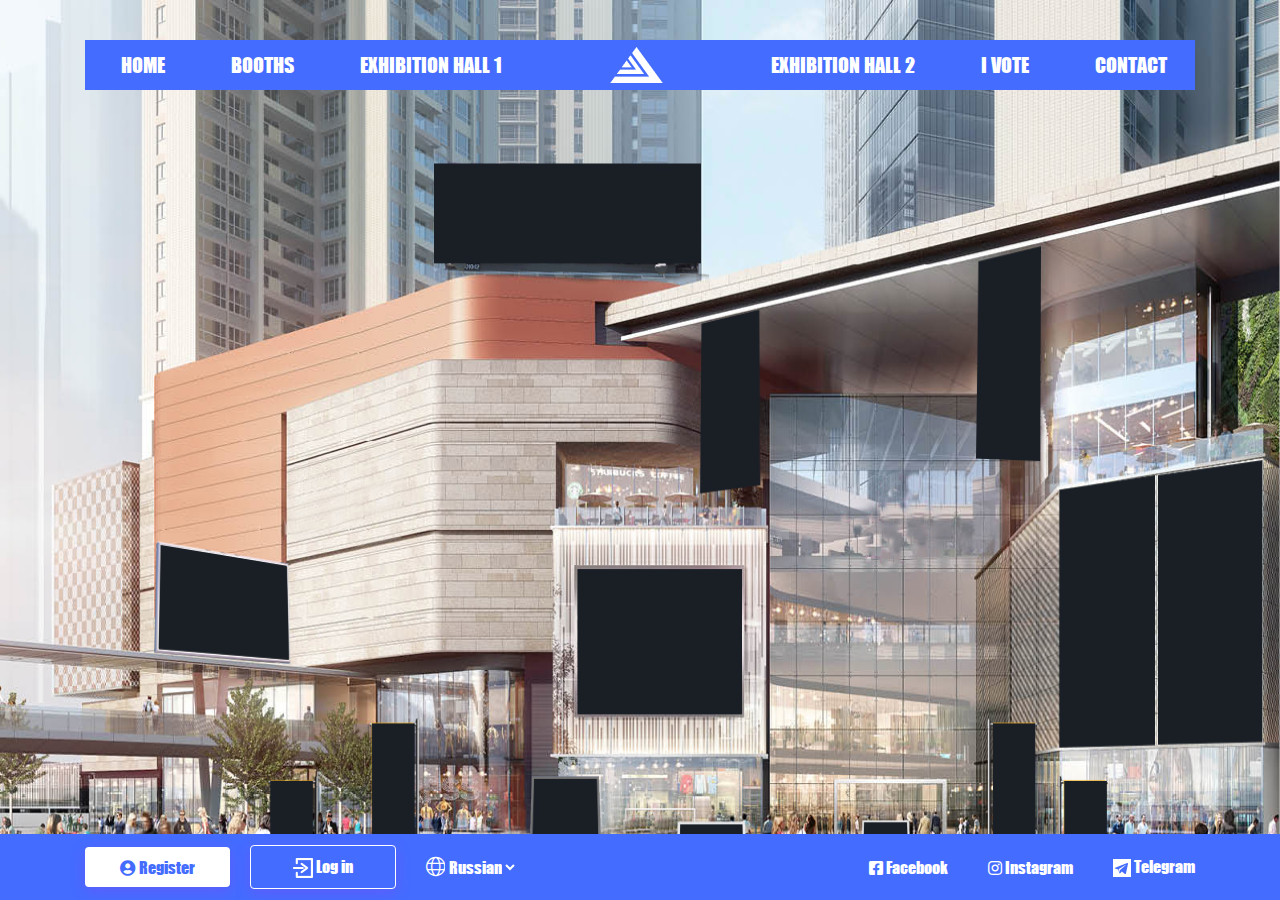
<file: outside.html>
<!DOCTYPE html>
<html lang="en">

<head>
    <meta charset="UTF-8">
    <meta name="viewport" content="width=device-width, initial-scale=1.0">
    <title>Outside Hall</title>
    <link rel="stylesheet" href="style/all.min.css">
    <link rel="stylesheet" href="style/bootstrap.min.css">
    <link rel="stylesheet" href="style/style.css">
</head>

<body>
    <header class="header">
        <div class="header__img">
            <img class="outside_bg-img min-vh-100" src="images/image 2.png" alt="">
        </div>
        <div class="container ">
            <div class="header_info ">
                <nav class="header_nav nav navbar navbar-expand-lg ">
                    <img class="nav_mobi-logo" src="images/Group 5.png" alt="">
                    <button class="navbar-toggler" type="button" data-toggle="collapse"
                        data-target="#navbarSupportedContent" aria-controls="navbarSupportedContent"
                        aria-expanded="false" aria-label="Toggle navigation">
                        <span class="header_icon far fa-bars "></span>
                    </button>
                    <div class="collapse navbar-collapse" id="navbarSupportedContent">
                        <ul class="header__menu d-flex align-items-center navbar-nav ml-auto">
                            <li class="nav-item nav__list">
                                <a class="nav-link " href="index.html">HOME</a>
                            </li>
                            <li class="nav-item nav__list">
                                <a class="nav-link" href="#">BOOTHS</a>
                            </li>
                            <li class="nav-item nav__list">
                                <a class="nav-link" href="outside.html">EXHIBITION HALL 1</a>
                            </li>
                            <li class="nav_logo nav-item nav__list">
                                <img class="nav-item_logo" src="images/Group 5.png" alt="">
                            </li>
                            <li class="nav-item nav__list">
                                <a class="nav-link" href="insideHall.html">EXHIBITION HALL 2</a>
                            </li>
                            <li class="nav-item nav__list">
                                <a class="nav-link" href="ivote.html">I VOTE</a>
                            </li>
                            <li class="nav-item nav__list dropdown">
                                <a class="nav-link" href="contact.html">
                                    CONTACT
                                </a>
                                <div class="dropdown-menu" aria-labelledby="navbarDropdown">
                                    <a class="dropdown-item" href="tel:+998946715566">+998 94 671-55-66</a>

                                    <div class="dropdown-divider"></div>
                                    <a class="dropdown-item"
                                        href="mailto:izzatulloh5566v@gmail.com">@izzatulloh5566@gmail.com</a>
                                </div>
                            </li>
                        </ul>
                    </div>
                </nav>
            </div>
        </div>
        <div class="footer_fixed outisde_fixed">
            <div class="container">
                <div class="row d-flex justify-content-between">
                    <div class="col-xl-6 col-lg-6  footer_info d-flex align-items-center justify-content-start">
                        <a href="#" class=" register" data-toggle="modal" data-target="#exampleModal"
                            data-whatever="@mdo">
                            <span class="fas fa-user-circle"></span>
                            Register
                        </a>
                        <a href="#" class=" log_in" data-toggle="modal" data-target="#exampleModalCenter">
                            <img src="images/Vector.png" alt="">
                            Log in
                        </a>

                        <div
                            class="footer_info-item outside_footer-select d-flex justify-content-center align-items-center">
                            <span class="footer_info-icon fal fa-globe"></span>
                            <select class="footer_info-select" name="language">
                                <option value="">Russian</option>
                                <option value="">Uzbek</option>
                                <option value="">English</option>
                            </select>
                        </div>
                    </div>
                    <div class="col-xl-6 col-lg-6 footer_info d-flex align-items-center justify-content-end">
                        <a class="footer_icons outside_icon" href="#">
                            <span class="fab fa-facebook-square"></span>
                            Facebook
                        </a>
                        <a class="footer_icons outside_icon" href="#">
                            <span class="fab fa-instagram"></span>
                            Instagram
                        </a>
                        <a class="footer_icons outside_icon" href="#">
                            <img src="images/telegram 1.svg" alt="">
                            Telegram
                        </a>
                    </div>
                </div>
            </div>
        </div>

        <div class="modal fade" id="exampleModal" tabindex="-1" role="dialog" aria-labelledby="exampleModalLabel"
            aria-hidden="true">
            <div class="modal-dialog" role="document">
                <div class="modal-content">
                    <div class="modal-header d-block">

                        <h5 class="reg_modal-title" id="exampleModalLabel">
                            Register
                        </h5>
                        <p class="reg_modal-text">Reference site about Lorem Ipsum, giving information</p>
                        <div class="reg_modal_img d-flex">
                            <a href="#">
                                <img src="images/unnamed 1.png" alt="">
                            </a>
                            <a href="#">
                                <img class="facebook" src="images/1280px-Facebook_Logo_(2019) 1.png" alt="">
                            </a>
                        </div>
                        <h4 class="reg_modal-title-sec">You are -</h4>
                        <p class="reg_modal-text">Reference site about Lorem Ipsum, giving information</p>

                        <ul class="reg_nav nav nav-pills mb-3 t" id="pills-tab" role="tablist">
                            <li class="nav-item reg_nav-item ">
                                <a class="nav-link " id="pills-home-tab" data-toggle="pill" href="#pills-home"
                                    role="tab" aria-controls="pills-home" aria-selected="true">Visitor</a>
                            </li>
                            <li class="nav-item reg_nav-item">
                                <a class="nav-link  active" id="pills-profile-tab" data-toggle="pill"
                                    href="#pills-profile" role="tab" aria-controls="pills-profile"
                                    aria-selected="false">Organisation</a>
                            </li>
                            <li class="nav-item reg_nav-item">
                                <a class="nav-link" id="pills-contact-tab" data-toggle="pill" href="#pills-contact"
                                    role="tab" aria-controls="pills-contact" aria-selected="false">Student</a>
                            </li>
                        </ul>
                        <div class="tab-content" id="pills-tabContent">
                            <div class="tab-pane fade show active reg_tab " id="pills-home" role="tabpanel"
                                aria-labelledby="pills-home-tab">
                                <div class="reg_tab_info d-flex justify-content-start">
                                    <form class="first__form">
                                        <div class="form-group">
                                            <label for="recipient-name" class="col-form-label">First name</label>
                                            <input type="text" class="form-control" placeholder="First name">
                                        </div>
                                        <div class="form-group">
                                            <label for="message-text" class="col-form-label">Country</label>
                                            <input type="text" class="form-control" placeholder="Country">
                                        </div>
                                        <div class="form-group">
                                            <label for="message-text" class="col-form-label">Email</label>
                                            <input type="email" class="form-control" placeholder="Email">
                                        </div>
                                    </form>
                                    <form class="second__form">
                                        <div class="form-group">
                                            <label for="recipient-name" class="col-form-label">Last name</label>
                                            <input type="text" class="form-control" placeholder="Last name">
                                        </div>
                                        <div class="form-group">
                                            <label for="message-text" class="col-form-label">Job title</label>
                                            <input type="text" class="form-control" placeholder="Job title">
                                        </div>
                                        <div class="form-group">
                                            <label for="message-text" class="col-form-label">Password</label>
                                            <input type="Password" class="form-control" placeholder="Password">
                                        </div>
                                    </form>
                                </div>
                            </div>
                            <div class="tab-pane fade reg_tab" id="pills-profile" role="tabpanel"
                                aria-labelledby="pills-profile-tab">
                                <div class="reg_tab_info d-flex">
                                    <form class="first__form">
                                        <div class="form-group">
                                            <label for="recipient-name" class="col-form-label">First name</label>
                                            <input type="text" class="form-control" placeholder="First name">
                                        </div>
                                        <div class="form-group">
                                            <label for="message-text" class="col-form-label">Country</label>
                                            <input type="text" class="form-control" placeholder="Country">
                                        </div>
                                        <div class="form-group">
                                            <label for="message-text" class="col-form-label">Email</label>
                                            <input type="email" class="form-control" placeholder="Email">
                                        </div>
                                    </form>
                                    <form class="second__form">
                                        <div class="form-group">
                                            <label for="recipient-name" class="col-form-label">Last name</label>
                                            <input type="text" class="form-control" placeholder="Last name">
                                        </div>
                                        <div class="form-group">
                                            <label for="message-text" class="col-form-label">Job title</label>
                                            <input type="text" class="form-control" placeholder="Job title">
                                        </div>
                                        <div class="form-group">
                                            <label for="message-text" class="col-form-label">Password</label>
                                            <input type="Password" class="form-control" placeholder="Password">
                                        </div>
                                    </form>
                                </div>
                            </div>
                            <div class="tab-pane fade reg_tab" id="pills-contact" role="tabpanel"
                                aria-labelledby="pills-contact-tab">
                                <div class="reg_tab_info d-flex">
                                    <form class="first__form">
                                        <div class="form-group">
                                            <label for="recipient-name" class="col-form-label">First name</label>
                                            <input type="text" class="form-control" placeholder="First name">
                                        </div>
                                        <div class="form-group">
                                            <label for="message-text" class="col-form-label">Country</label>
                                            <input type="text" class="form-control" placeholder="Country">
                                        </div>
                                        <div class="form-group">
                                            <label for="message-text" class="col-form-label">Email</label>
                                            <input type="email" class="form-control" placeholder="Email">
                                        </div>
                                    </form>
                                    <form class="second__form">
                                        <div class="form-group">
                                            <label for="recipient-name" class="col-form-label">Last name</label>
                                            <input type="text" class="form-control" placeholder="Last name">
                                        </div>
                                        <div class="form-group">
                                            <label for="message-text" class="col-form-label">Job title</label>
                                            <input type="text" class="form-control" placeholder="Job title">
                                        </div>
                                        <div class="form-group">
                                            <label for="message-text" class="col-form-label">Password</label>
                                            <input type="Password" class="form-control" placeholder="Password">
                                        </div>
                                    </form>
                                </div>
                            </div>
                        </div>
                    </div>

                    <div class="login_info reg_info d-flex flex-column">
                        <div class="reg_info-item">
                            <h6 class="reg_modal-title-sec">Validation</h6>
                            <p class="reg_modal-text">Reference site about Lorem Ipsum, giving information</p>
                            <p class="reg_info-chec"> <label>
                                    <input type="checkbox" name="Btn">
                                    I would like to be informed about news
                                </label></p>
                            <p class="reg_info-chec"><label>
                                    <input type="checkbox" name="Btn">
                                    I have read and agreed to the terms of use.
                                </label></p>
                            <a href="#" class="reg_info-link login_info-btn-sec">Legal notice</a>

                        </div>
                        <div class="login_info-btn d-flex justify-content-between align-items-end">
                            <form action=""> <button type="submit" class="submit_btn">Log in</button></form>
                            <div class="login_info-btn-item d-flex">
                                <a href="#" class="login_info-btn-first">Not yet registere? </a>
                                <a href="#" class="login_info-btn-sec">Register</a>
                            </div>
                        </div>
                        <img class="reg_info-img" src="images/Group 617.svg" alt="">
                    </div>
                </div>
            </div>
        </div>


        <div class="modal fade" id="exampleModalCenter" tabindex="-1" role="dialog"
            aria-labelledby="exampleModalCenterTitle" aria-hidden="true">
            <div class="modal-dialog modal-dialog-centered" role="document">
                <div class="modal-content login_modal">
                    <h2 class="login_modal-title">Log in</h2>
                    <p class="login_modal-text">Reference site about Lorem Ipsum, giving information</p>
                    <div class="login_input">
                        <form action="" class="login_info d-flex flex-column">
                            <div class="login_info-item d-flex align-items-start">
                                <a href="facebook.com"><img src="images/unnamed 1.png" alt=""></a>
                                <a href="google.com"><img class="facebook"
                                        src="images/1280px-Facebook_Logo_(2019) 1.png" alt=""></a>
                            </div>
                            <input class="logo_info-email" type="email" placeholder="Email">
                            <input class="logo_info-password" type="Password" placeholder="Password">
                            <div class="login_info-btn d-flex justify-content-between align-items-end">
                                <button type="submit" class="submit_btn">Log in</button>
                                <div class="login_info-btn-item d-flex">
                                    <a href="#" class="login_info-btn-first">Not yet registere? </a>
                                    <a href="#" class="login_info-btn-sec">Register</a>
                                </div>
                            </div>
                            <img class="login_info-img" src="images/Group 617.svg" alt="">
                        </form>
                    </div>

                </div>
            </div>
        </div>


    </header>
    <script src="js/script.js"></script>
    <script src="js/jquery.js"></script>
    <script src="js/popper.js"></script>
    <script src="js/bootstrap.min.js"></script>

</body>

</html>
</file>
<file: style/style.css>
@import 'font.css';

:root {
    --f400: "impact";
    --f900: "Roboto-Black";
    --O400: 'oswald'
}

a {
    display: block;
}

a:hover {
    text-decoration: none;
    color: white;
}

body {
    background-color: #f4f4f4;
    font-family: var(--f400);
}

.shadow {
    width: 100%;
    position: absolute;
    top: 0;
    left: 0;
    background: linear-gradient(117.16deg, #446CFF 10.15%, #44A5FF 92.22%);
    height: 100%;
    opacity: 0.8;
}

.header_shadow {
    height: 545px;
    width: 100%;
    position: absolute;
    top: 0;
    left: 0;
    background-color: #446CFF;
    opacity: 0.8;
}

.header {
    position: relative;
    padding-top: 20px;
}


.outside_header {
    position: relative;
    top: 0;
}

/* .header_bg-img,
.header_shadow {
    width: 100%;
    animation-name: scale;
    animation-duration: 5s;
    animation-timing-function: linear;
}

@keyframes scale {
    from {
        transform: scale(1.2);
    }

    to {
        transform: scale(1);
    }
} */

.header_bg-img {
    top: 0;
    left: 0;
    position: absolute;
    width: 100%;
    height: 545px;
    object-fit: fill;
    object-position: center;
}

.header_nav {
    width: 100%;
    background-color: #446CFF;
    padding: 0;
    display: flex;
    justify-content: space-between;
}

.nav_mobi-logo {
    display: none;
    margin: 10px;
}

.header_icon {
    color: white;
    font-size: 30px;
}

.nav-link {
    display: block;
    font-size: 20px;
    color: white;
    font-weight: 400;
    line-height: 34px;
}

.nav-link:hover {
    color: white;
}

.footer_nav-link {
    font-size: 16.6px;
}

.nav-item {
    margin: 0 25px;
}

.nav-item_logo {
    margin: 0 50px;
}

.nav-item:first-of-type {
    margin-left: 20px;
}

.nav-item:last-of-type {
    margin-right: 20px;
}

.animate {
    position: absolute;
}

.header_title {
    font-family: var(--f900);
    font-weight: 900;
    color: white;
    font-size: 100px;
    line-height: 92px;
    margin-top: 108px;
}

.header_sec-title {
    font-family: var(--f900);
    color: white;
    font-size: 53px;
    line-height: 50px;
    margin: 20px 0 25px;
}

.header__link {
    font-size: 20px;
    line-height: 24px;
    color: white;
    margin-top: 25px;
}

.header_animate {
    overflow: hidden;
}

.header_animate-item {
    animation-name: teg;
    animation-duration: 1s;
    animation-timing-function: linear;
    transform: translateY(170%);
    animation-fill-mode: forwards;
}

.header_sec-title {
    animation-delay: 1s;
}

.header__link {
    animation-delay: 2s;
}

@keyframes teg {
    from {
        transform: translateY(170%);
    }

    to {
        transform: translateY(0px);
    }
}

.header__link:hover {
    color: white;
}

.header__link-icon {
    margin-right: 10px;
}

.header_col {
    margin-top: 380px;
}

.header_card,
.header_card-sec {
    margin-top: 40px;
    height: 170px;
    box-shadow: 0px 0px 10px 0px rgba(0, 0, 0, 0.3);
    background-color: #FFFFFF;
    padding: 30px 22px 42px 30px;
}


.header_card-sec {
    position: relative;
    padding: 0;
}

.header_card-sec-img {
    display: inline-block;
    width: 100%;
    height: 170px;
    box-shadow: 0px 0px 10px 0px rgba(0, 0, 0, 0.3);
}

.header_card-sec-item {
    position: absolute;
    width: 100%;
    height: 100%;
    top: 0;
    left: 0;
    padding: 25px 25px 42px 25px;
}

.header_card-title,
.header_card-sec-title {
    font-family: var(--f400);
    font-size: 24px;
    line-height: 27px;
    color: #446CFF;
}

.header_card-sec-title {
    color: white;
}

.header_card-text,
.header_card-sec-text {
    color: #383F59;
    font-family: var(--f400);
    font-size: 14px;
    line-height: 17px;
}

.header_card-sec-text {
    color: white;
}

/*  HEADER END */
/* MAIN START */
main {
    margin-bottom: 200px;
}

.main_title-link,
.main_middle-title {
    margin: 80px 0 20px;
    font-size: 20px;
    line-height: 120%;
    color: #446CFF;
}

.main_middle-title {
    margin-bottom: 0;
}

.main_title-link:hover {
    color: #446CFF;
}

.header_card-sec-item {
    position: absolute;
}

.section_info-item-left {
    position: relative;
    width: 255px;
    height: 492px;
    box-sizing: border-box;

}

.section_info-part {
    display: flex;
    box-sizing: border-box;
}

.section_info-item-left-info {
    position: absolute;
    width: 100%;
    height: 100%;
    top: 0;
    left: 0;
    padding: 40px 0 0 25px;
}

.section_info-item-left-img {
    display: inline-block;
    width: 100%;
    height: 492px;
}


.section_info-item-left-info-title {
    font-family: var(--f400);
    color: white;
    font-size: 24px;
    line-height: 27px;
    margin: 128px 0 5px 0;
    width: 60%;
}

.section_info-item-left-info-text {
    font-size: 14px;
    font-family: var(--f400);
    line-height: 16px;
    color: white;
    width: 80%;
}

.section_info-mid-top-title {
    color: #FFFFFF;
    font-size: 24px;
    line-height: 112.6%;
    margin-bottom: 5px;
    width: 50%;
}

.section_info-mid-top-text {
    font-size: 14px;
    line-height: 120%;
    color: white;
    width: 60%;
}

.section_info-mid-top-link {
    color: white;
}

.section_info-mid-top-link:hover {
    color: white;
}


.section_info-item-mid-top {
    position: absolute;
    width: 500px;
    height: 290px;
}

.section_info-item-mid-bot {
    position: absolute;
    height: 192px;
    left: 0;
    top: 10px;
    width: 500px;
}

.section_info-item-mid_t,
.section_info-item-mid {
    position: relative;
    width: 500px;
    height: 290px;
    margin: 0 10px;
}

.section_info-item-mid {
    height: 192px;
}

.section_info-item-right_t {
    width: 336px;
    height: 182px;
    position: relative;
}

.section_info-item-right {
    position: relative;
    margin-top: 10px;
}

.section_info-item-right-top {
    position: absolute;

}

.section_info-item-right-first {
    width: 336px;
}

.section_shadow-left {
    height: 492px;
}

.section_shadow-mid-top {
    height: 290px;
}

.section_shadow-mid-bot {
    height: 192px;
    top: 10px;
}

.section_info-item-right-last {
    width: 336px;
    height: 300px;
}

.section_shadow-right-last {
    height: 300px;
    width: 336px;
}

.shadow_sec {
    background: linear-gradient(117.16deg, #446CFF 10.15%, #44A5FF 92.22%);
    opacity: 0.94;
}

.section_first-title {
    width: 80%;
    margin-bottom: 8px;
}

.section_sec-title {
    width: 70%;
}

.section_first-text {
    width: 80%;
}

.main_middle-item {
    margin-top: 30px;
    width: 100%;
    height: 150px;
    background-color: white;
    padding: 25px 20px 0 23px;
    box-shadow: 0px 0px 10px 0px rgba(0, 0, 0, 0.3);
}

.main_middle-item-title {
    font-size: 16px;
    line-height: 112.6%;
    color: #446CFF;
}

.main_middle-item-text {
    font-size: 12px;
    line-height: 120%;
    color: #383F59;
}

.main_end-title {
    margin-top: 25px;
    font-size: 34px;
    line-height: 112.6%;
    text-align: center;
    color: #383F59;
    z-index: 100;
}

.main_end-text {
    font-size: 14px;
    line-height: 120%;
    text-align: center;
    color: #383F59;
    width: 282px;
    z-index: 100;
}

.main_end-info {
    width: 100%;
    box-sizing: border-box;
}

.main_end-info-text {
    font-size: 18px;
    line-height: 150%;
    text-align: justify;
    color: #383F59;
    width: 773px;
    z-index: 2;
}

.main_end-item {
    box-sizing: border-box;
    margin-top: 150px;
    position: relative;
    width: 100%;
}

.main_end_bg-img {
    box-sizing: border-box;
    position: absolute;
    width: 100%;
    left: 45%;
    transform: translateX(-50%);
    z-index: 1;
    overflow: hidden;
}

.main_end-animate {
    height: 200px;
    width: 100%;
    position: absolute;
}

.main_end-animate-info {
    animation-name: run;
    animation-duration: 5s;
    animation-timing-function: linear;
    animation-iteration-count: 100;
    animation-direction: alternate;
    animation-fill-mode: forwards;
    z-index: 0;
}



@keyframes run {
    from {
        transform: translateY(-30%);
    }

    to {
        transform: translateY(20px);
    }
}

.footer_animate {
    position: absolute;
    left: 15%;
    animation-name: egg;
    animation-duration: 4s;
    animation-timing-function: linear;
    animation-iteration-count: 100;
    animation-direction: alternate;
    animation-fill-mode: forwards;
    z-index: 0;
}

@keyframes egg {
    from {
        transform: translateY(-50%);
    }

    to {
        transform: translateY(5px);
    }
}

.laptop {
    left: 50%;
    transform: translateX(-50%);
    position: relative;
    width: 1020px;
    height: 540px;
    z-index: 10;
}

.laptop_img {
    position: absolute;
    z-index: 100;
    width: 100%;
    height: 100%;

}

.laptop_video {
    width: 640px;
    height: 390px;
    position: absolute;
    z-index: 100;
    border: none;
    left: 50%;
    top: 9px;
    transform: translateX(-50%);
}

.laptop_button {
    width: 120px;
    height: 120px;
    position: absolute;
    left: 50%;
    top: 30%;
    transform: translateX(-50%);
    z-index: 400;
}

.footer_info {
    background-color: #446CFF;
    font-size: 100px;
}

.footer_info-name {
    margin: 0;
    margin-left: 15px;
    font-family: var(--f400);
    font-size: 16px;
    line-height: 20px;
    color: #FFFFFF;

}

.footer_fixed {
    position: fixed;
    background-color: #446CFF;
    left: 0;
    bottom: 0;
    width: 100%;
    z-index: 990;
}

.footer {
    position: absolute;
    padding: 20px 0 50px;
    width: 100%;
    background-color: #446CFF;
    z-index: 999;
    box-sizing: border-box;
}

.footer_info-item {
    margin-left: 40px;

}

.footer_info-icon {
    color: white;
    font-size: 20px;
}

.footer_info-select {
    background-color: #446CFF;
    border: none;
    color: white;
    font-size: 16px;
}

.footer_icons {
    font-size: 16px;
    line-height: 18px;
    color: #FFFFFF;
}

.footer_icons:hover {
    color: white;
}

.footer_end-text {
    font-size: 12px;
    line-height: 172.6%;
    color: #FFFFFF;
    margin: 10px 0 0 0;
}

/* Footer end */
/* OutSide header start*/

.outside_bg-img {
    top: 0;
    width: 100%;
    position: absolute;

}

.register,
.log_in {
    font-size: 16px;
    line-height: 20px;
    color: #446CFF;
    background: #FFFFFF;
    box-shadow: 0px 4px 14px rgba(136, 69, 242, 0.4);
    border-radius: 4px;
    padding: 10px 35px;
}

.register:hover {
    color: #446CFF;
}

.log_in {
    background-color: #446CFF;
    border: 1px solid white;
    color: white;
    margin-left: 20px;
    padding: 10px 42px;
}

.log_in:hover {
    color: white;
    background-color: #446CFF;
    border: 1px solid white;
}

.outside_footer-select {
    margin-left: 30px;
}

.outisde_fixed {
    padding: 11px 0;
}

.outside_icon {
    margin-left: 40px;
}

.login_modal {
    background-color: #446CFF;
    padding: 35px;
    border: none;
    font-family: var(--O400);
}

.login_info {
    position: relative;
}

.login_info-img {
    position: absolute;
    right: 0;
}

.login_info-item {
    margin-bottom: 15px;
    color: white;
}

.facebook {
    margin-left: 25px;
    height: 17px;
}

.logo_info-password,
.logo_info-email {
    width: 220px;
    height: 40px;
    border-radius: 5px;
    border: none;
    margin-top: 10px;
    padding: 10px 16px;


}

.logo_info-password::placeholder,
.logo_info-email::placeholder {
    color: #3A425D;
    font-size: 16px;
    line-height: 24px;
    opacity: 0.3;
}

.submit_btn {
    width: 150px;
    height: 38px;
    box-sizing: border-box;
    background-color: #446CFF;
    border: 1px solid white;
    border-radius: 4px;
    margin-top: 60px;
    color: white;
}

.login_modal-title {
    font-family: var(--f400);
    font-size: 26px;
    line-height: 32px;
    color: #FFFFFF;
    font-family: ;
}

.login_modal-text {
    font-size: 12px;
    line-height: 18px;
    color: #FFFFFF;
    opacity: 0.5;
}

.login_info-btn-first,
.login_info-btn-sec {
    font-size: 12px;
    line-height: 18px;
    color: #FFFFFF;
    border-right: 1px solid white;
    padding-right: 5px;
}

.login_info-btn-sec {
    color: #FB8F88;
    margin: 0 30px 0 10px;
    border: none;
    border-bottom: 1px dotted #FB8F88;
    padding: 0;
}

.login_info-btn-sec:hover {
    color: #FB8F88;
}

.modal-content {
    background-color: #446CFF;
    color: white;

    border-radius: 10px;
    font-family: var(--O400);

}

.reg_modal-content {
    height: 740px;
    width: 470px;
}

.close_btn {
    font-size: 40px;
}

.form-group {
    margin-bottom: 0;
}

.reg_modal-title {
    font-family: var(--f400);
    font-style: normal;
    font-weight: normal;
    font-size: 26px;
    line-height: 32px;
    color: #FFFFFF;
    margin: 0;
}

.reg_modal-text {
    font-size: 12px;
    line-height: 18px;
    color: #FFFFFF;
    opacity: 0.5;
    margin-bottom: 10px;
}

.reg_modal-title-sec {
    font-weight: bold;
    font-size: 18px;
    line-height: 27px;
    color: #FFFFFF;
    margin-bottom: 0;
}



.reg_nav-item {
    margin: 0px !important;
    margin-left: 5px;
}

.reg_nav-item:first-of-type {
    margin-left: 0;
}

.modal-header {
    padding: 35px;
    border: none;
    position: relative;
}

.close {
    position: absolute;
    right: 15px;
    top: 10px;
}

.first__form,
.second__form {
    margin-left: 20px;

}

.col-form-label {
    font-family: var(--O400);
    font-style: normal;
    font-weight: 300;
    font-size: 12px;
    line-height: 18px;
    color: #FFFFFF;
}

.form-control {
    height: 44px;
    width: 190px;
    border-radius: 4px;

}

.form-control::placeholder {
    font-family: var(--O400);
    font-style: normal;
    font-weight: normal;
    font-size: 16px;
    line-height: 24px;
    color: #D8DAE3;
}

.reg_footer-info {
    position: relative;

}

.reg_info {
    padding: 0 35px 35px 35px;
}

.reg_info-img {
    position: absolute;
    right: 35px;
    z-index: 0;
}

.reg_info-chec {
    font-size: 14px;
    line-height: 100%;
    color: #FFFFFF;
    margin-bottom: 2px;

}

.reg_info-link {
    font-size: 12px;
    line-height: 18px;
    color: #FB8F88;
    width: 53px;
    margin-left: 20px;
}

/* Outside end */

/* InsideHall start */
.inside_nav {
    padding-top: 20px;
}

.insideHall_header_img {
    position: relative;

}

.insideHall_bg {
    position: absolute;
}

.img_54 {
    position: absolute;
    width: 191px;
    height: 345px;
    left: 217px;
    top: 0px;
    background: #1A1F25;
}

.img_56 {
    position: absolute;
    width: 167px;
    height: 350px;
    left: 514px;
    top: 38px;
    background: #1A1F25;
}

.img_60 {
    position: absolute;
    width: 324px;
    height: 116px;
    left: 342px;
    top: 395px;
    background: #1A1F25;
}

.img_61 {
    position: absolute;
    width: 91px;
    height: 191px;
    left: 214px;
    top: 395px;
    background: #1A1F25;
}

.img_55 {
    position: absolute;
    width: 191px;
    height: 345px;
    left: 1507px;
    top: 0px;
    background: #1A1F25;
}

.img_57 {
    position: absolute;
    width: 167px;
    height: 350px;
    left: 1236px;
    top: 38px;
    background: #1A1F25;
}

.img_58 {
    position: absolute;
    width: 320px;
    height: 116px;
    left: 1257px;
    top: 395px;
    background: #1A1F25;
}

.img_59 {
    position: absolute;
    width: 91px;
    height: 191px;
    left: 1613px;
    top: 395px;
    background: #1A1F25;
}

.img_62 {
    position: absolute;
    width: 385px;
    height: 190px;
    left: 763px;
    top: 372px;

    background: #1A1F25;
}

.img_584 {
    position: absolute;
    width: 288px;
    height: 240px;
    left: 621px;
    top: 760.25px;
}


.img_583 {
    position: absolute;
    width: 189px;
    height: 232px;
    left: 856px;
    top: 739px;
}

.img_582 {
    position: absolute;
    width: 294px;
    height: 246.75px;
    left: 1003px;
    top: 760.25px;
}

.inside_mid-title {
    position: absolute;
    width: 139px;
    height: 52px;
    left: 890px;
    top: 594px;
    font-family: Impact;
    font-style: normal;
    font-weight: normal;
    font-size: 30px;
    line-height: 172.6%;
    color: #FFFFFF;
}

.inside_left-title {
    position: absolute;
    width: 93px;
    height: 35px;
    left: 482px;
    top: 616px;
    font-family: Impact;
    font-style: normal;
    font-weight: normal;
    font-size: 20px;
    line-height: 172.6%;
    color: #FFFFFF;
}

.inside_right-title {
    position: absolute;
    width: 93px;
    height: 35px;
    left: 1340px;
    top: 616px;
    font-family: Impact;
    font-style: normal;
    font-weight: normal;
    font-size: 20px;
    line-height: 172.6%;
    color: #FFFFFF;

}

.header__card-title {
    font-size: 26px;
    line-height: 172.6%;
    text-align: center;
    color: #3A425E;
    margin-top: 30px;
}

.header__card-text {
    font-size: 12px;
    line-height: 140%;
    text-align: center;
    width: 310px;
    color: #3A425E;
    margin-bottom: 25px;
}

.search {
    border: none;
    height: 54px;
    width: 670px;
    padding-left: 25px;
    border-radius: 6px;
    margin-bottom: 20px;

}

.search::placeholder {
    color: #D8DAE3;
}

.icon_search {
    width: 75px;
    height: 54px;
    display: flex;
    align-items: center;
    justify-content: center;
    background-color: #FFFFFF;
    border-left: 1px solid #D8DAE3;

}

.card__info {
    margin-top: 30px;
}

.card_select-info {
    padding: 0 20px !important;
    height: 50px;
    width: 200px;
    border: none;
    border-radius: 6px;
    color: #3A425E;
    margin-bottom: 10px;
}

.cards {
    box-shadow: 0px 0px 10px 0px rgba(0, 0, 0, 0.3);
    padding: 24px 10px 10px 10px;
    background-color: #FFFFFF;
}

.card_head-text {
    margin-bottom: 0;
    font-size: 14px;
    line-height: 120%;
    color: #252A3F;
    margin-left: 5px;
    width: 180px;
}

.card-text {
    font-size: 12px;
    line-height: 130%;
    color: #252A3F;
    margin-top: 9px;
}

.cards__icon {
    color: #8F98BB;
}

.card__info-icon {
    margin-top: 10px;
    margin-bottom: 5px;
}

.card__info-icon-text {
    font-family: var(--f400);
    font-size: 14px;
    line-height: 120%;
    color: #8F98BB;
    margin-bottom: 0;
    margin-right: 15px;

}

.cards_info {
    margin-top: 24px;
}

.cards__info-number {
    width: 79px;
    height: 35px;
    background: #F2F3F5;
    border-radius: 4px;
}

.cards__info-link {
    font-size: 12px;
    line-height: 120%;
    text-align: center;
    color: #446CFF;

}

.cards__info-link:last-of-type {
    margin-left: 9px;
}

.cards__info-link:hover {
    color: #446CFF;
}

.card-number-first {
    font-size: 10px;
    line-height: 120%;
    color: #252A3F;
    margin: 0 4px 0 8px;
}

.card-number-sec {
    font-size: 16px;
    line-height: 120%;
    color: #252A3F;
    margin-bottom: 0;
    margin-right: 5px;
}

.card-number-third {
    font-size: 8px;
    line-height: 120%;
    color: #252A3F;
    margin-bottom: 0;
}

.card_last-row {
    margin-bottom: 215px;
}

/* CARD end */
/* ORGANIZATION start */
.org_header {
    position: relative;
   
}
.bg_img-1{
    position: absolute;
    left: 190px;
}

.header_org-img {
    top: 0;
    left: 0;
    position: absolute;
    min-height: 100vh;
}

.org__header-title {
    position: absolute;
    font-size: 38px;
    line-height: 46px;
    text-transform: uppercase;
    width: 276px;
    height: 46px;
    left: 50%;
    transform: translateX(-50%);
    top: 576px;
    color: #1A1F25;
}

.org_main {
    top: 775px;
    box-sizing: border-box;
    position: absolute;
    z-index: 1;

}

.tab-pane {
    font-family: var(--O400);
    font-weight: 300;
    display: none;
}

.tab-pane.active {
    display: block;
}

.ogr_main-item {
    display: flex;
    justify-content: center;
    align-items: center;
    width: 1169px;
    height: 60px;
    background: #446CFF;
}

.org_main-info {
    padding: 0;
}

.ogr_main-link {
    color: #FFFFFF;
    margin: 0;
    text-align: center;
    padding: 13px 0;
    width: 178px;
    border-radius: 5px;
}

.ogr_main-link.active {
    background: rgba(0, 0, 0, 0.1);
}


.ogr_home-title {
    margin-top: 45px;
    font-size: 34px;
    line-height: 112.6%;
    text-align: center;
    color: #383F59;
}

.ogr_home-sec-title {
    position: relative;
    font-size: 21px;
    line-height: 112.6%;
    text-align: center;
    color: #383F59;
    margin-bottom: 15px;
}

.ogr_home-text {
    position: relative;
    position: static;
    font-size: 18px;
    line-height: 150%;
    text-align: justify;
    color: #383F59;
}

.org_main-row {
    margin-top: 130px;
    box-sizing: border-box;
    margin-bottom: 160px;
}

.org_animate {
    left: 0;
    z-index: 0;
    top: 25%;
}

.org_main-col {
    margin-top: 20px;
    position: relative;
    z-index: 201;
}

.org_main-img {
    position: absolute;
    z-index: 101;
    right: 0%;
}

.org_absolute-img {
    position: absolute;
    left: -35%;
    top: 400px;

}

.org_main-item {
    position: relative;
}

.org_title {
    position: relative;
    text-align: center;
    z-index: 100;
}

.org_title {
    margin-bottom: 20px;
}

.org_carusel_btn {
    width: 40px;
    height: 40px;
}



.org_footer_animate {
    position: absolute;
    top: 2600px;
    left: 15%;
    z-index: 0;

}

.doc_title {
    margin-top: 50px;
    font-family: var(--O400);
    font-weight: 700;
    font-size: 34px;
    line-height: 140%;
    text-align: center;
    color: #383F59;
}

.doc_text {
    font-family: var(--O400);
    font-weight: 300;
    font-size: 18px;
    line-height: 160%;
    color: #383F59;
    width: 600px;
    text-align: center;
}

.doc_col {
    padding: 15px;
}

.doc_col-item {
    display: flex;
    flex-direction: column;
    justify-content: center;
    border-radius: 20px;
    border: 1px solid #D4D9ED;
    width: 100%;
    text-align: center;
    padding: 25px;
}

.doc_item-title {
    font-family: var(--O400);
    font-weight: 700;
    font-size: 18px;
    line-height: 140%;
    color: #383F59;
    margin: 15px 0 6px;
}

.doc_item-text {
    font-family: var(--O400);
    font-weight: 300;
    width: 240px;
}

.doc_part {
    position: relative;
    width: 85%;
    background-color: #fff;
    border-radius: 10px;
    padding: 30px;
}

.doc_part-text {
    display: flex;
    align-items: center;
    font-family: var(--O400);
    margin-bottom: 0;
    font-size: 20px;
    line-height: 130%;
    color: #383F59;
    margin-left: 15px;
    width: 250px;
}

.doc_section {
    margin: 30px 0;
    width: 100%;
    height: 260px;
    border: 1px solid #D4D9ED;
    border-radius: 20px;
    padding: 35px 35px 0 45px;

}

.doc_section-title {
    font-family: var(--O400);
    font-weight: 700;
    font-size: 22px;
    line-height: 130%;
    color: #383F59;
    width: 700px;
}

.doc_section-text {
    font-family: var(--O400);
    font-weight: 300;
    font-size: 17px;
    line-height: 160%;
    color: #383F59;
}

.footer_org {
    position: absolute;
    left: 0;
}

.public__section {
    width: 80%;
    margin-left: 50px;
    padding-bottom: 40px;
    border-bottom: 1px solid #E2E2E5;
    margin-bottom: 30px;
}

.public-text {
    font-size: 18px;
    line-height: 160%;
    text-align: center;
    color: #383F59;
    margin: 70px 0 60px;
}

.public__section-item {
    margin-left: 20px;
}

.public-item-title {
    font-weight: 700;
    font-size: 20px;
    line-height: 30px;
    color: #383F59;
    margin-bottom: 0;
}

.public-item-text {
    margin-bottom: 8px;
    font-size: 16px;
    line-height: 24px;
    color: #383F59;
    opacity: 0.6;
}

.public-item-input {
    width: 670px;
    height: 80px;
    border-radius: 10px;
    border: none;
    padding: 24px;
}

.public-item-input::placeholder {
    font-size: 20px;
    line-height: 30px;
    color: #383F59;
    opacity: 0.3;
}

.public_info-text {
    width: 570px;
    background-color: #fff;
    margin-left: 80px;
    padding: 20px 25px;
    border-radius: 10px;
}

.public_info-sec-text {
    width: 570px;
    border: 1px solid #D4D9ED;
    margin-left: 80px;
    padding: 20px 25px;
    border-radius: 10px;
    margin-top: 20px;
}

.public_info-item {
    margin-right: 80px;
}

.public__info {
    margin-top: 35px;
}

.private_chat {
    margin-top: 90px;
}

.chat_info {
    position: relative;

}

.chat_info-img {
    position: absolute;
    left: 0;
    top: 0%;
}

.chat_info-section {
    border-radius: 10px;
    margin-left: 30px;
    padding: 25px 0;
    background-color: #446CFF;
    margin-bottom: 60px;
}

.chat_info-section-text {
    margin-bottom: 0;
}

.chat_info-item-title {
    font-weight: 700;
    font-size: 20px;
    line-height: 112.6%;
    color: #383F59;
}

.chat_info-item {
    margin-left: 140px;
}

.chat_info-sec-text {
    font-weight: 300;
    font-size: 16px;
    line-height: 112.6%;
    color: #383F59;
    opacity: 0.6;
}

.chat_info-sec-text:nth-last-child(1) {
    margin-left: 10px;
}

.chat_info-section-item {
    border-right: 1px solid #7C98FF;
}

.chat_info-section-item:last-of-type {
    border: none;
}

.chat_info-section-text {
    margin-top: 3px;
    font-weight: 300;
    font-size: 14px;
    line-height: 21px;
    color: #7C98FF;
}

.chat_part {
    margin-top: 50px;
    padding-bottom: 20px;
    border-bottom: 1px solid #E2E2E5;

}

.chart_part-link:hover {
    color: #446CFF;
}

.chat_part-icon {
    margin-top: 3px;
    font-weight: 700;
    height: 15px;
    font-size: 25px;
    color: #383F59;
}

.chart_part-link {
    transition: 0.5s;
    display: block;
    width: 330px;
    margin-left: 25px;
    font-weight: 700;
    font-size: 16px;
    line-height: 24px;
    color: #383F59;

}

.chat_section {
    width: 100%;
    height: 800px;
    background: #fff;
    border-radius: 10px;
    padding: 35px 25px;
}

.chat_seciton-item {
    font-weight: 300;
    font-size: 16px;
    line-height: 112.6%;
    color: #383F59;
    opacity: 0.6;
}

.chat_fist-text {
    margin-right: 10px;
}

.chat_section-part {
    margin-top: 15px;
    width: 400px;
    padding: 20px 15px;
    background: #E8EBF4;
    border-radius: 10px;
}

.chat_section-part-text {
    margin-bottom: 0;
}

.chat_input {
    width: 100%;
    margin-top: 20px;
}

.vote_main {
    position: relative;
    padding: 15px;
}

.vote_item {
    position: absolute;
    background: white;
    box-shadow: 0px 7px 14px rgba(0, 41, 65, 0.1);
    border-radius: 6px;
    padding: 10px 55px;
    transition: 0.5s;
    top: 50%;
    transform: translateY(-50%);
    left: 82%;
    z-index: 1;
}

.vote_item:hover {
    background: #446CFF;
}

.vote_item:hover .vote_item-text {

    color: white;
}

.vote_item-text {
    margin-bottom: 0;
    color: #4C5885;
}

    {}

.vote_section-title {
    margin-left: 15px;
    margin-bottom: 0;
    line-height: 30px;
    font-size: 20px;
    color: #3A425E;
}

.vote_section-text {
    font-weight: 300;
    font-size: 14px;
    line-height: 16px;
    color: #3A425E;
    width: 280px;
}

.vote_header-title {
    font-size: 26px;
    line-height: 172.6%;
    text-align: center;
    margin-top: 40px;
    color: #3A425E;
}

.vote_header-text {
    width: 320px;
    font-size: 12px;
    line-height: 140%;
    text-align: center;
    color: #3A425E;
    margin-bottom: 30px;
}
.header_info{
    padding-top: 20px;
}

.ivote_footer_animate {
    position: absolute;
    top: 0%;
    z-index: 0;
}

.ivote__info-item {
    margin-bottom: 200px;
}

/* Contact start */
.contact_header {
    font-family: var(--O400);
}

.contact-title {
    margin-top: 30px;
    font-size: 26px;
    line-height: 172.6%;
    text-align: center;
    font-weight: 700;
    color: #3A425E;

}

.contact-text {
    font-weight: 300;
    font-size: 12px;
    line-height: 140%;
    text-align: center;
    color: #3A425E;
    width: 264px;
    margin-bottom: 30px;
}

.contact {
    padding-top: 20px;
}

.contact_info-item {
    background-color: #fff;
}

.contact_info-text {
    width: 178px;
    font-weight: 300;
    font-size: 12px;
    line-height: 140%;
    color: #3A425E;
    margin-bottom: 70px;
}

.contact_info-item {
    padding: 20px 40px;
}
.contact_info-item:first-of-type{
    padding-right: 10px;
}
.contact_info-item:last-of-type{
    padding-left: 10px;
}

.contact_info-title {
    font-weight: normal;
    font-size: 26px;
    line-height: 39px;
    color: #3A425E;
    margin-bottom: 14px;
}

.contact_info-flink,
.contact_info-phone,
.contact_info-email {
    color: white;
    margin-top: 15px;
    padding: 6px;
    background: #FB8F88;

}

.contact_info-sec-title {
    font-weight: normal;
    font-size: 14px;
    line-height: 21px;
    color: #3A425E;
}

.contact_info-sec-text {
    font-weight: 600;
    font-size: 16px;
    line-height: 24px;
    color: #3A425E;
    opacity: 0.3;
}

.contact_info-textarea {
    padding: 20px 17px;
    resize: none;
    width: 100%;
    height: 320px;
    border: none;
    background: #446CFF;
    color: white;

}

.contact_info-textarea::placeholder {
    color: white;
}

.contact_info-form {
    position: relative;
}

.contact_info-form-img {
    position: absolute;
    right: -4px;
    bottom: -3px;
}

.contact_info-form-item {
    position: absolute;

}

.contact_form-text {
    font-size: 20px;
    line-height: 30px;
    color: #4C5885;
    padding: 5px 35px;
    background-color: white;
    position: absolute;
    left: 18px;
    bottom: 33px;
    border: none;
    border-radius: 5px;
    font-weight: 700;

}

.contact_fisrt-img {
    position: absolute;
    left: 0;
    top: 455px;
}

.contact_sec-img{
    position: absolute;
    right: -100px;
    top: 355px;    
}
 .contact_form-text:hover {
    color: #4C5885;
    padding: 5px 35px;
    background-color: white;
}

@media(max-width:1200px) {
    .nav-item {
        margin: 0 15px;
    }

    .nav-item_logo {
        margin: 0 10px;
    }

    .section_info-item-last {
        padding-top: 10px;
        display: flex;
        align-items: center;
        justify-content: space-between;
    }

    .footer_fixed-info {
        justify-content: center;
    }

    .laptop {
        position: relative;
        display: flex;
        justify-content: center;
        width: 800px;
        height: 350px;
    }

    .laptop_img {
        width: 100%;
    }

    .laptop_video {
        top: 12px;
        width: 415px;
        height: 240px;
    }

    .laptop_button {
        top: 28%;
        width: 80px;
        height: 80px;
    }

}

@media(max-width:993px) {
    .header_col {
        margin-top: 500px;

    }

    .footer_info {
        display: none;
    }

    .nav_logo {
        display: none;
    }

    .nav_mobi-logo {
        display: block;
    }

    .main_end-info-text {
        width: 80%;
    }

    .section_info-item-mid_t,
    .section_info-item-mid {
        width: 300px;
    }


    .section_info-item-mid-top,
    .section_info-item-mid-bot {
        width: 100%;
        height: 100%;
    }

}

@media(max-width:800px) {
    .section_info-item-last {
        display: block;
    }

    .section_info-item-right_t {
        margin-top: 10px;
    }

    .laptop {
        display: none;
    }

    .header_title {
        font-size: 80px;
        margin-top: 60px;
    }

    .header_sec-title {
        font-size: 30px;
    }
}

@media(max-width:600px) {
    .section_info-part {
        display: block !important;
    }

    .section_info-item-mid_t,
    .section_info-item-mid {
        margin: 10px 0;
    }

    .reg_tab_info {
        display: block !important;
    }
}

@media(max-width:500px) {

    .reg_info-img,
    .login_info-img {
        display: none;
    }
}

@media(max-width:400px) {

    .section_info-item-last,
    .section_info-item-right_t,
    .section_info-item-right-first,
    .section_info-item-right,
    .section_info-item-right-last,
    .section_shadow-right-last {
        width: 260px;
    }

    .section_info-item-right-last,
    .section_shadow-right-last {
        height: 230px;
    }

    .section_info-item-left-info {
        padding: 20px 0 0 10px;
    }

    .login_info-btn {
        display: block !important;
    }

    .login_info-btn-item {
        margin-top: 10px;
    }
}
</file>
